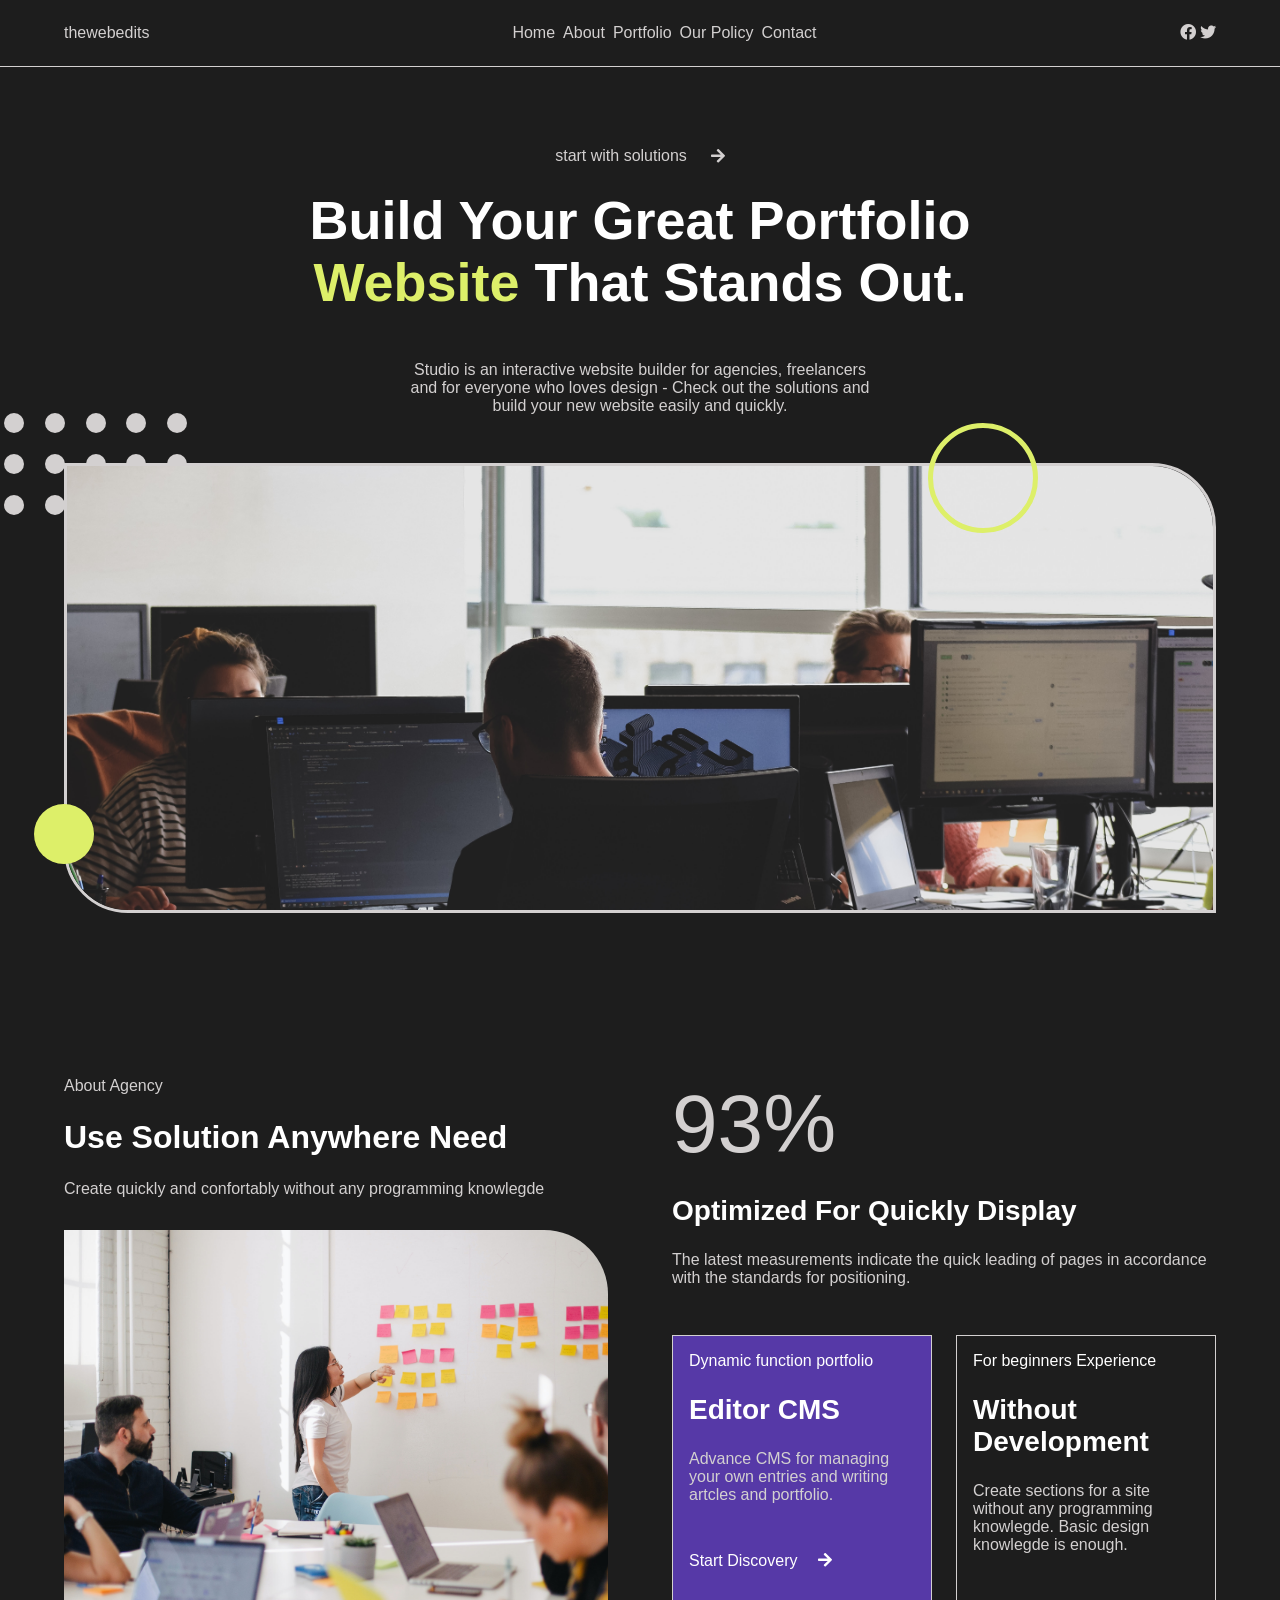
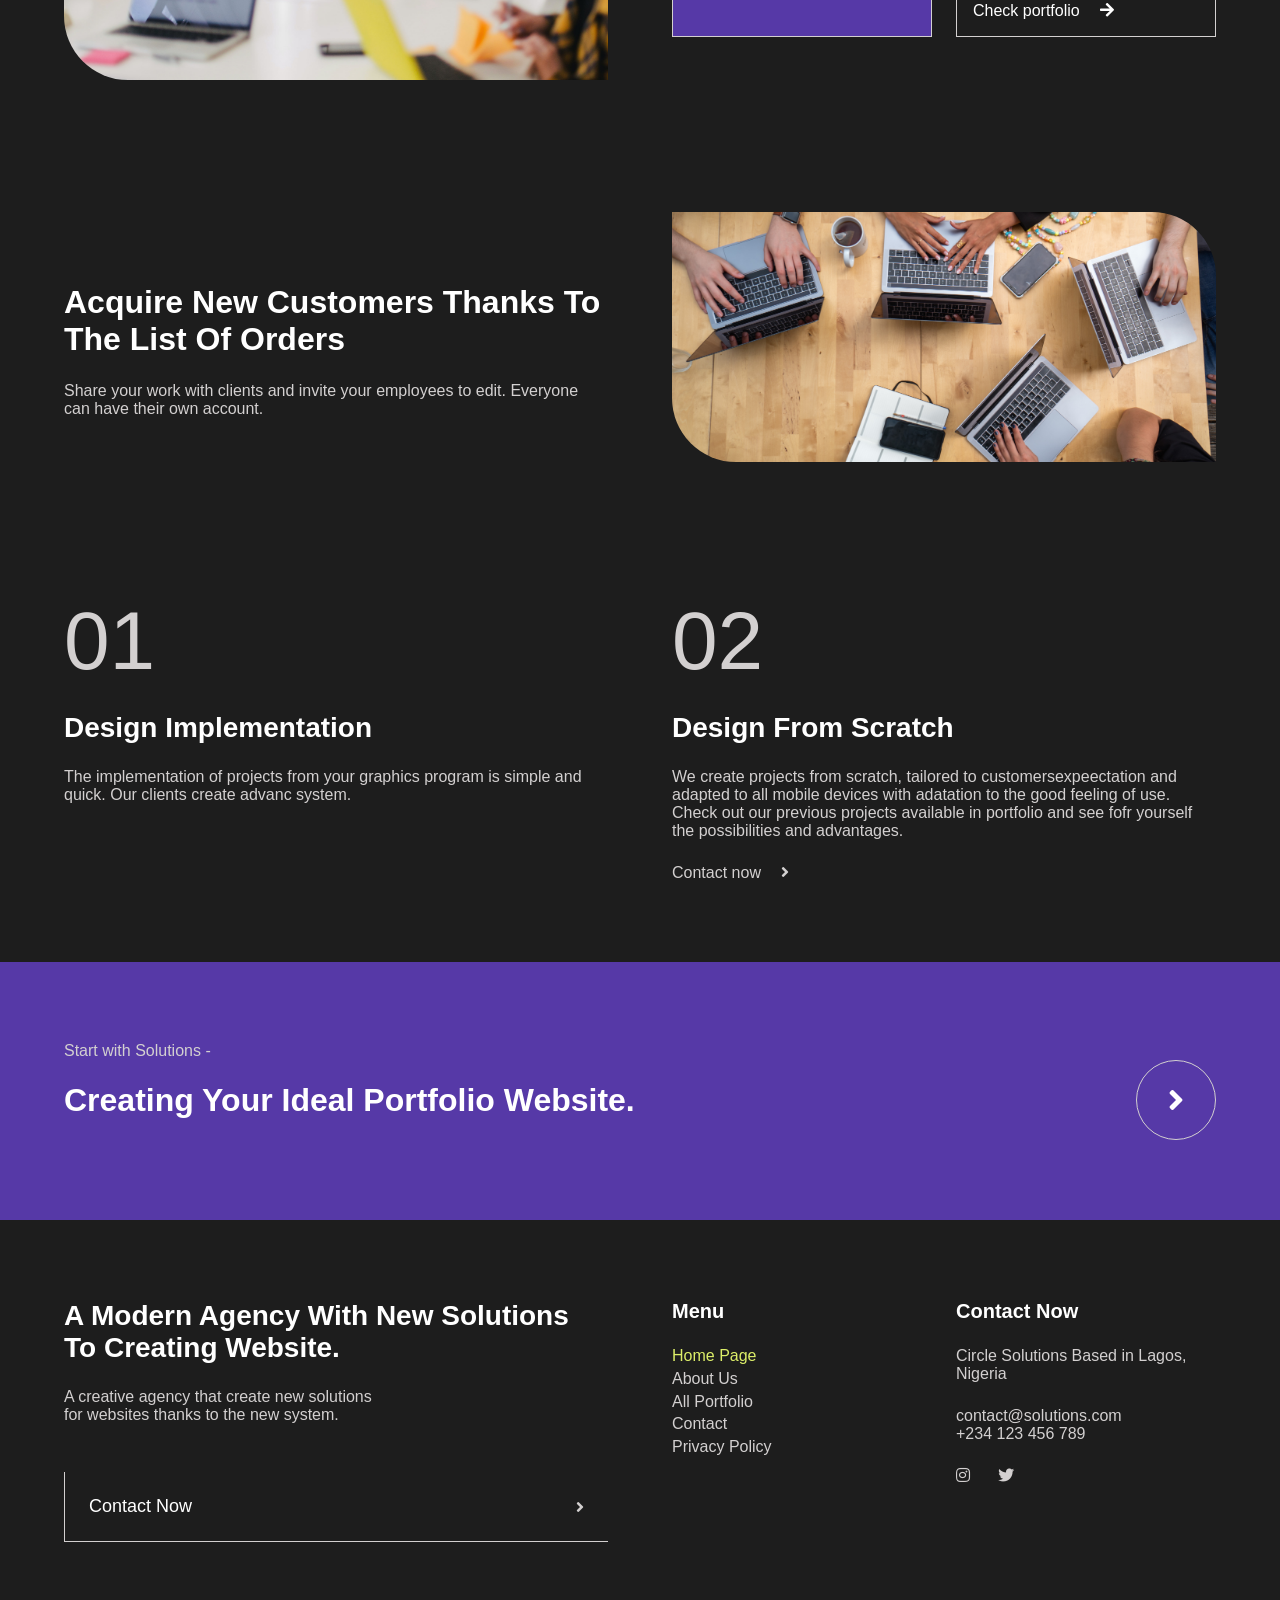
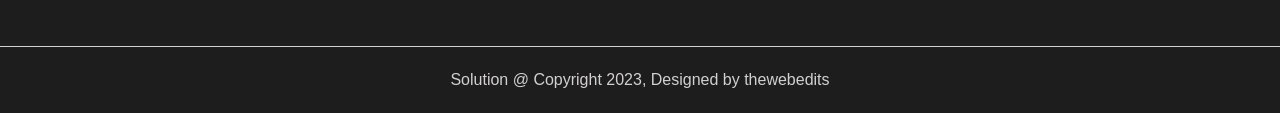
<file: index.html>
<!DOCTYPE html>
<html lang="en">
  <head>
    <meta charset="UTF-8" />
    <meta name="viewport" content="width=device-width, initial-scale=1.0" />
    <title>Web Design Agency</title>

    <link rel="stylesheet" href="css/styles.css" />
    <link rel="stylesheet" href="css/all.css" />
  </head>
  <body>
    <header>
      <div class="container">
        <div class="logo">thewebedits</div>

        <nav>
          <ul>
            <li class="nav-link">Home</li>
            <li class="nav-link">about</li>
            <li class="nav-link">portfolio</li>
            <li class="nav-link">our policy</li>
            <li class="nav-link">contact</li>
          </ul>
        </nav>

        <div class="socials">
          <i class="fab fa-facebook"></i>
          <i class="fab fa-twitter"></i>
        </div>
      </div>
    </header>

    <main>
      <section class="hero">
        <div class="container">
          <span>start with solutions <i class="fas fa-arrow-right"></i></span>
          <h1>
            build your great portfolio <br /><span>website</span> that stands
            out.
          </h1>
          <p>
            Studio is an interactive website builder for agencies, freelancers
            and for everyone who loves design - Check out the solutions and
            build your new website easily and quickly.
          </p>
          <div class="hero-img">
            <img src="./assets/sigmund-Fa9b57hffnM-unsplash.jpg" alt="" />

            <div class="dots">
              <div></div>
              <div></div>
              <div></div>
              <div></div>
              <div></div>
              <div></div>
              <div></div>
              <div></div>
              <div></div>
              <div></div>
              <div></div>
              <div></div>
              <div></div>
              <div></div>
              <div></div>
            </div>
          </div>
        </div>
      </section>

      <section class="about">
        <div class="container">
          <div class="left">
            <span>About Agency</span>
            <h2>use solution anywhere need</h2>
            <p>
              Create quickly and confortably without any programming knowlegde
            </p>
            <div class="about-img">
              <img
                src="./assets/jason-goodman-Oalh2MojUuk-unsplash.jpg"
                alt=""
              />
            </div>
          </div>
          <div class="right">
            <span class="number">93%</span>
            <h3>optimized for quickly display</h3>
            <p>
              The latest measurements indicate the quick leading of pages in
              accordance with the standards for positioning.
            </p>
            <div class="box">
              <div class="box-p">
                <div class="fl">
                  <span>Dynamic function</span>
                  <span>portfolio</span>
                </div>
                <h3>editor CMS</h3>
                <p>
                  Advance CMS for managing your own entries and writing artcles
                  and portfolio.
                </p>
                <a href="#"
                  >Start Discovery <i class="fas fa-arrow-right"></i
                ></a>
              </div>

              <div class="box-s">
                <div class="fl">
                  <span>For beginners</span>
                  <span>Experience</span>
                </div>
                <h3>without development</h3>
                <p>
                  Create sections for a site without any programming knowlegde.
                  Basic design knowlegde is enough.
                </p>
                <a href="#"
                  >Check portfolio <i class="fas fa-arrow-right"></i
                ></a>
              </div>
            </div>
          </div>
        </div>
        <div class="container second">
          <div class="left">
            <h2>acquire new customers thanks to the list of orders</h2>
            <p>
              Share your work with clients and invite your employees to edit.
              Everyone can have their own account.
            </p>
          </div>
          <div class="right">
            <img
              src="./assets/louise-viallesoubranne-5EhN4wbfvBc-unsplash.jpg"
              alt=""
            />
          </div>
        </div>

        <div class="container third">
          <div class="left">
            <span class="number">01</span>
            <h3>design implementation</h3>
            <p>
              The implementation of projects from your graphics program is
              simple and quick. Our clients create advanc system.
            </p>
          </div>
          <div class="right">
            <span class="number">02</span>
            <h3>design from scratch</h3>
            <p>
              We create projects from scratch, tailored to customersexpeectation
              and adapted to all mobile devices with adatation to the good
              feeling of use.
            </p>
            <div class="contact">
              <span
                >Check out our previous projects available in portfolio and see
                fofr yourself the possibilities and advantages.</span
              >

              <div class="cta">
                <a href="#">Contact now <i class="fas fa-angle-right"></i></a>
              </div>
            </div>
          </div>
        </div>
      </section>

      <section class="cta">
        <div class="container">
          <span>Start with Solutions -</span>
          <h2>
            creating your ideal portfolio website.
            <div class="cb"><i class="fas fa-angle-right"></i></div>
          </h2>
        </div>
      </section>
    </main>

    <footer>
      <div class="container">
        <section class="contact">
          <h3>a modern agency with new solutions to creating website.</h3>
          <p>
            A creative agency that create new solutions <br />
            for websites thanks to the new system.
          </p>
          <div class="contact-cta">
            <span>contact now</span>
            <i class="fas fa-angle-right"></i>
          </div>
        </section>
        <section class="mc">
          <div class="menu">
            <h4>menu</h4>
            <ul>
              <li>home page</li>
              <li>about us</li>
              <li>all portfolio</li>
              <li>contact</li>
              <li>privacy policy</li>
            </ul>
          </div>

          <div class="address">
            <h4>contact now</h4>
            <p>Circle Solutions Based in Lagos, Nigeria</p>
            <p>
              contact@solutions.com <br />
              +234 123 456 789
            </p>
            <div class="socials">
              <i class="fab fa-instagram"></i>
              <i class="fab fa-twitter"></i>
            </div>
          </div>
        </section>
      </div>
      <div class="copyright">
        <p>Solution @ Copyright 2023, Designed by thewebedits</p>
      </div>
    </footer>
    <script src=""></script>
  </body>
</html>
</file>
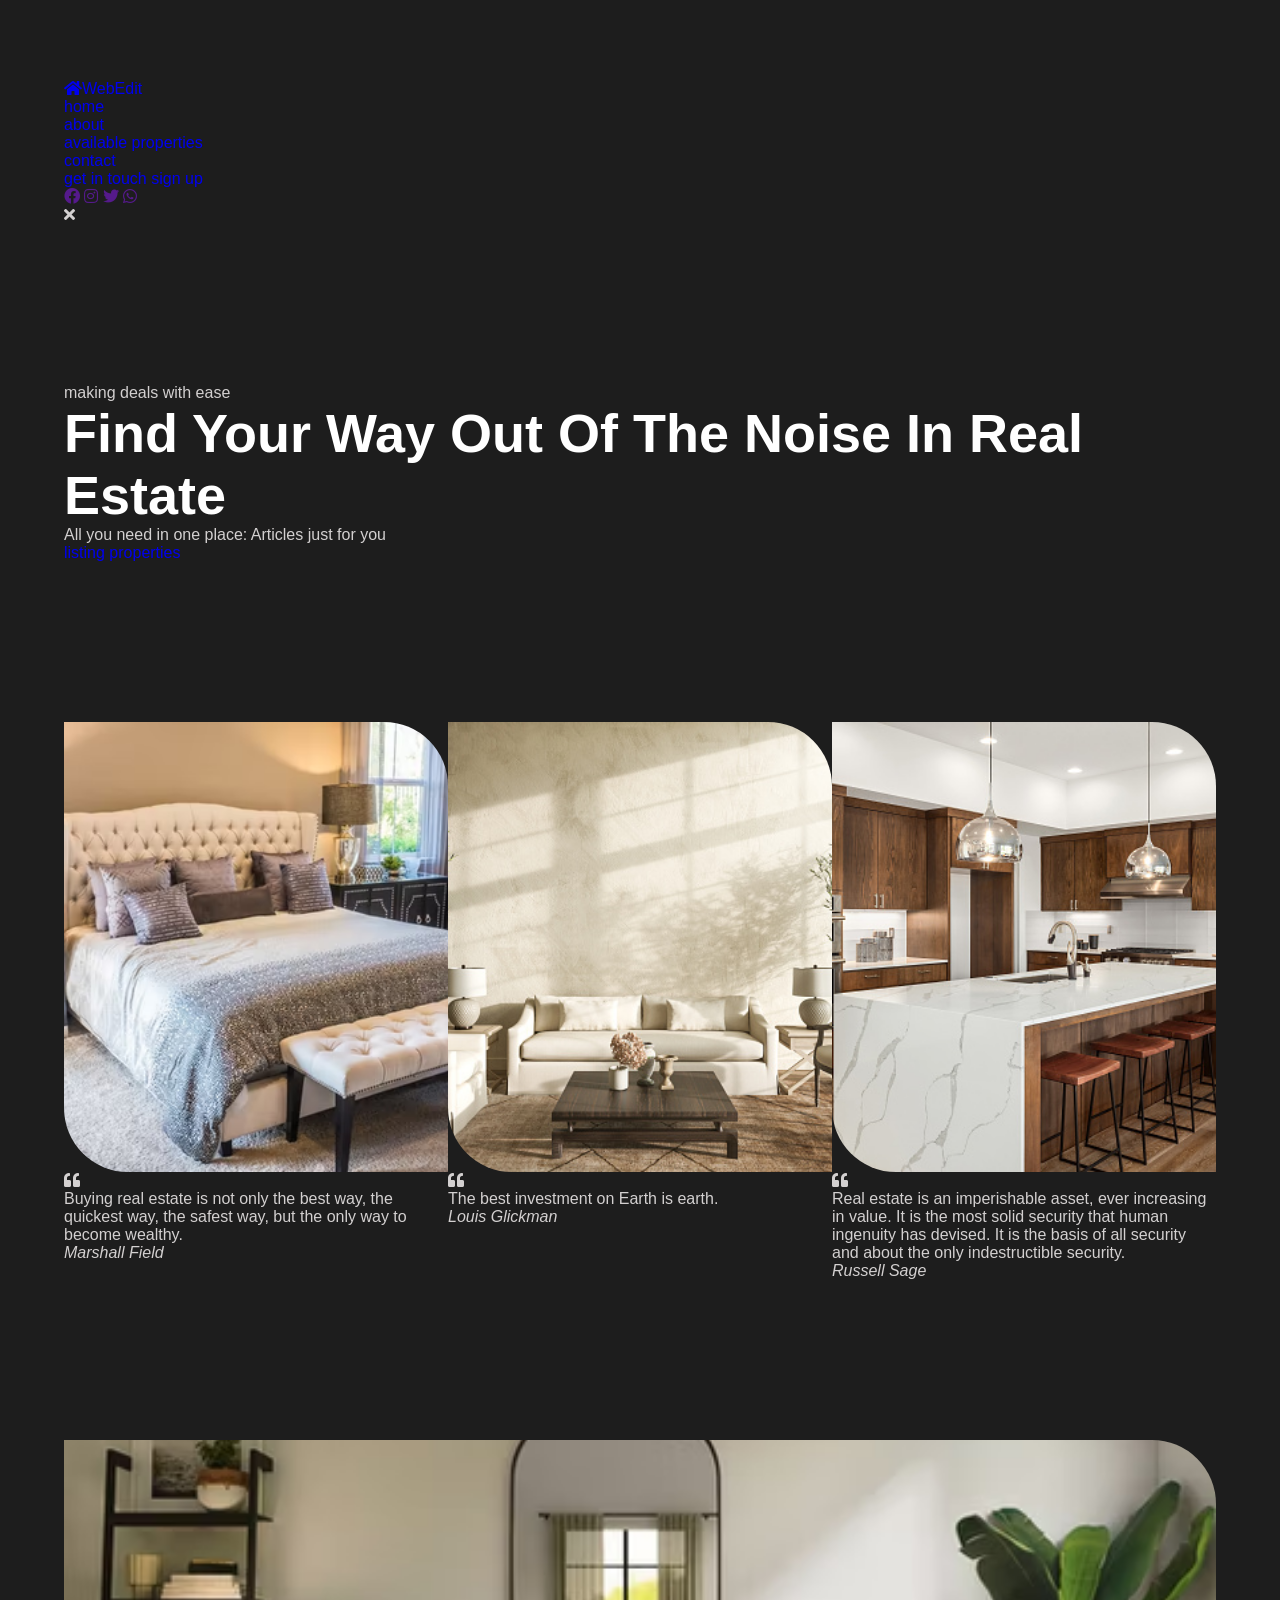
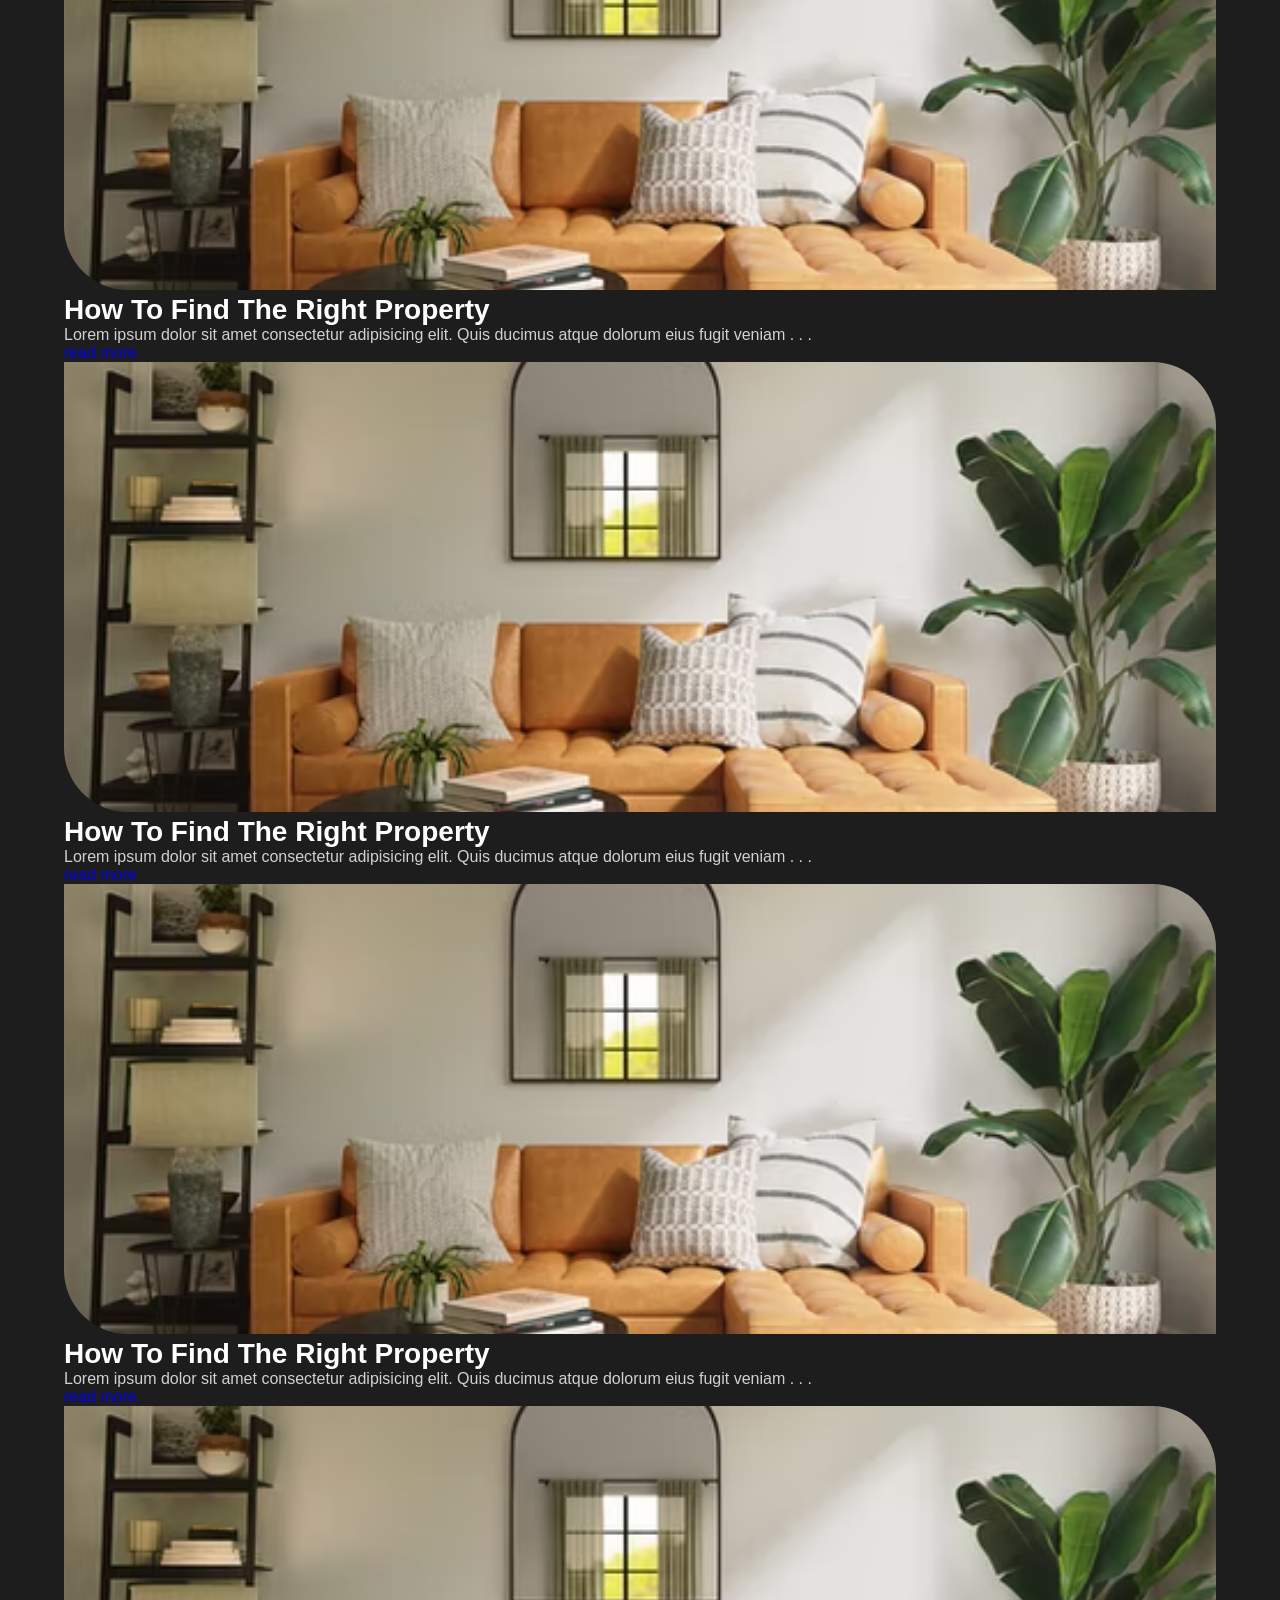
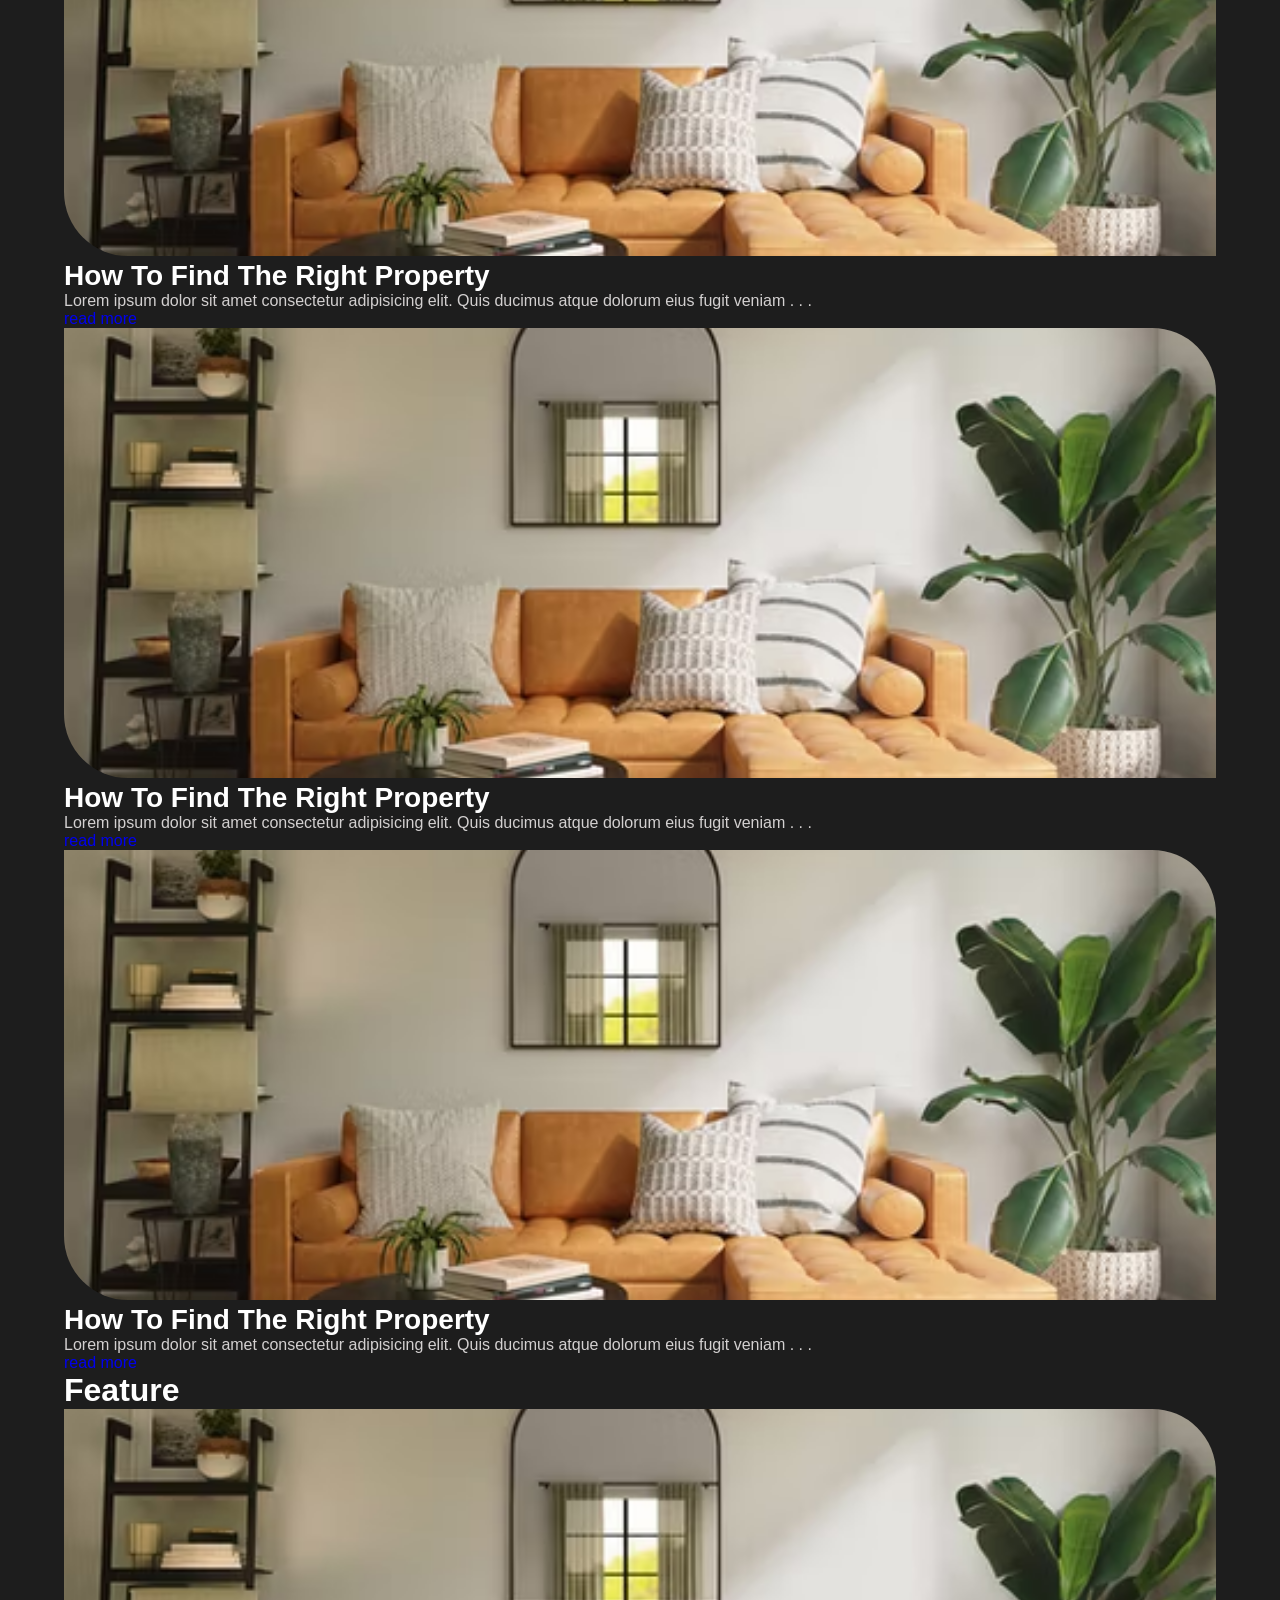
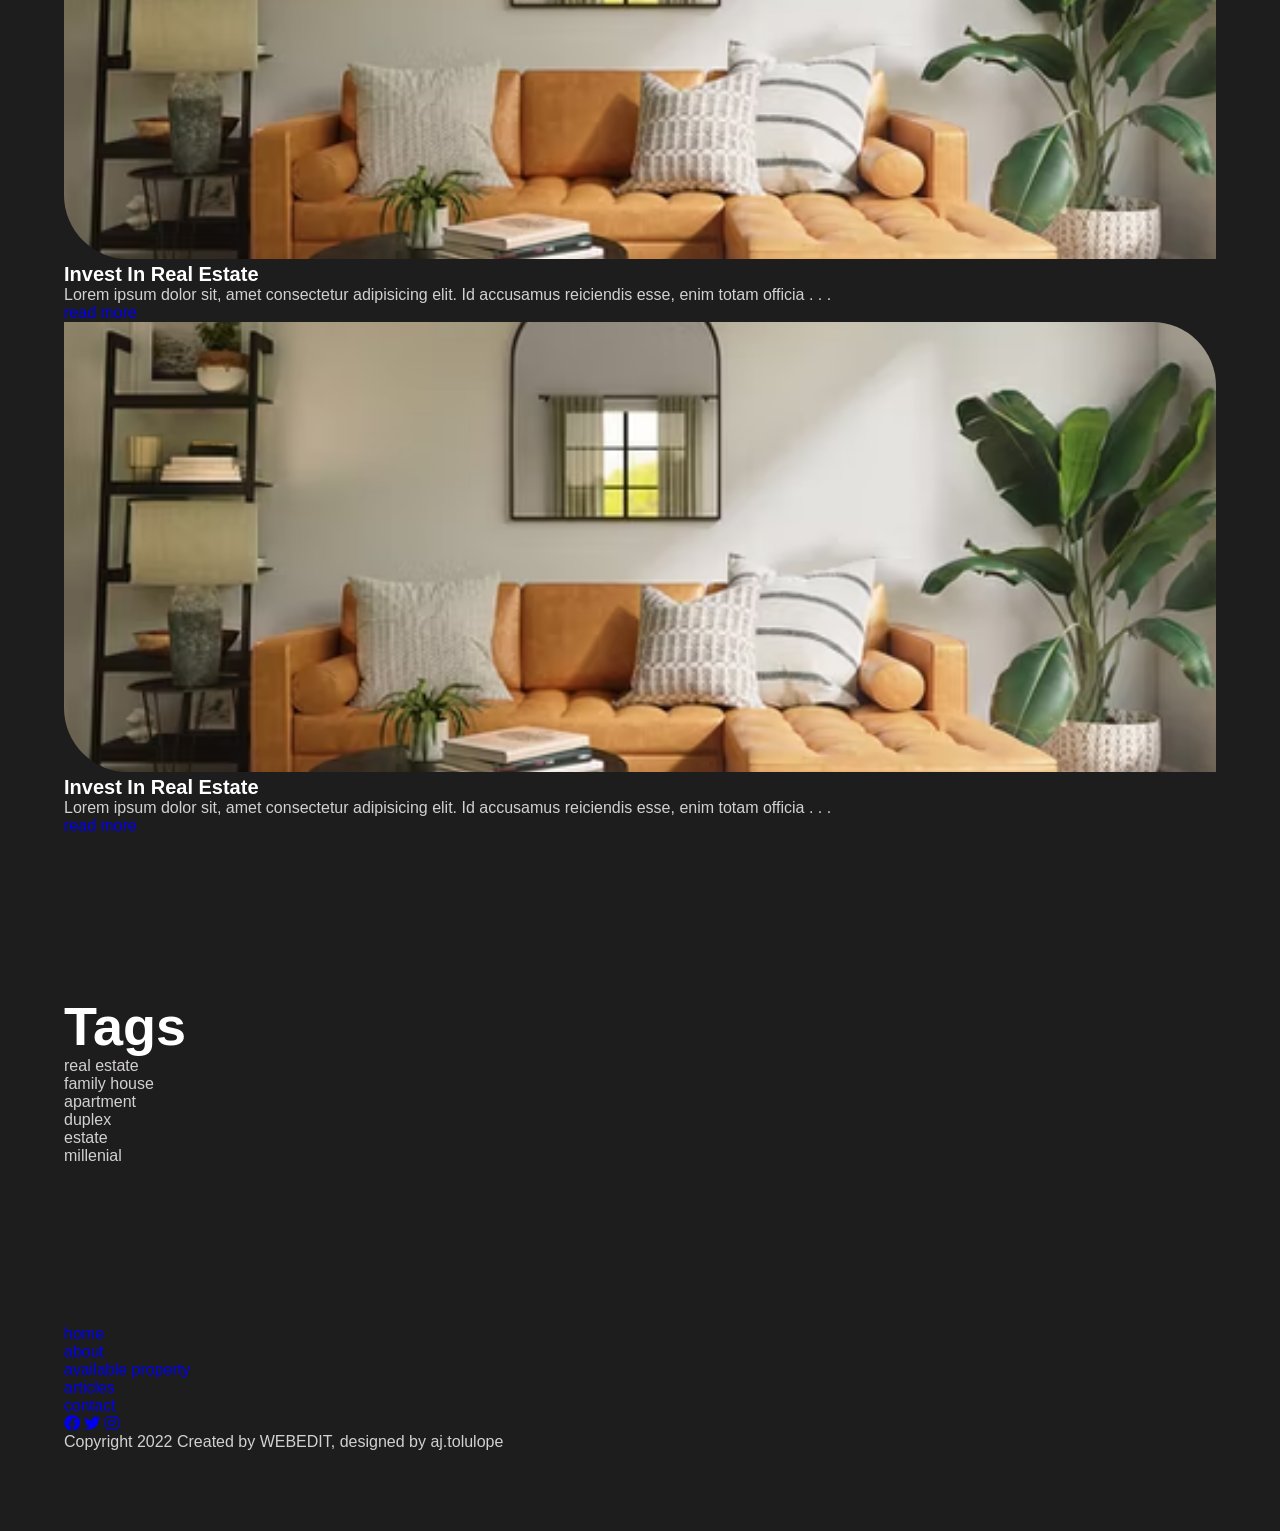
<file: articles.html>
<!DOCTYPE html>
<html lang="en">
<head>
    <meta charset="UTF-8">
    <meta http-equiv="X-UA-Compatible" content="IE=edge">
    <meta name="viewport" content="width=device-width, initial-scale=1.0">
    <meta name="description" content="All you need in one place: Articles just for you">
    <title>Articles | Real Estate</title>


    <link rel="stylesheet" href="./css/all.css">

    <!-- ========== Owl-Carousel ========== -->
    <link rel="stylesheet" href="./css/owl.carousel.min.css">
    <link rel="stylesheet" href="./css/owl.theme.default.min.css">
    <!-- ========================================= -->
    
    <link rel="stylesheet" href="./css/styles.css">
</head>
<body>

    <!-- ========================================= -->
    <!-- ========== header section open ========== -->
    <!-- ========================================= -->
    <section class="header">
        <div class="container">
            <div class="logo"><a href="./index.html"><i class="fas fa-home"></i>Web<span>Edit</span></a></div>

            <nav>
                <ul class="nav-links">
                    <li><a href="./index.html">home</a></li>
                    <li><a href="./service.html">about</a></li>
                    <li><a href="./property-listing.html">available properties</a></li>
                    <li><a href="./contact.html">contact</a></li>
                    <li class="cta">
                        <a href="#" class="btn">get in touch</a>
                        <a href="#" class="sign-up-btn btn-secondary">sign up</a>
                    </li>
                    <li class="socials">
                        <a href=""><i class="fab fa-facebook"></i></a>
                        <a href=""><i class="fab fa-instagram"></i></a>
                        <a href=""><i class="fab fa-twitter"></i></a>
                        <a href=""><i class="fab fa-whatsapp"></i></a>
                    </li>
                </ul>
            </nav>
    
            <div class="menu">
                <div class="bars">
                    <div></div>
                    <div></div>
                    <div></div>
                    <div></div>
                </div>

                <i class="fas fa-times"></i>
            </div>
        </div>
    </section>
    <!-- ========================================= -->
    <!-- ========== header section close ========= -->
    <!-- ========================================= -->






    <!-- ========================================= -->
    <!-- ========== hero section open ========== -->
    <!-- ========================================= -->
    <section class="hero-section">
        <div class="container">
            <div class="hero-content">
                <p class="sub-head">making deals with ease</p>
                <h1 class="headline">find your way out of the noise in real estate</h1>
                <p>All you need in one place: Articles just for you</p>
                <div class="cta">
                    <a href="./property-listing.html" class="btn">listing properties</a>
                </div>
            </div>
        </div>
    </section>
    <!-- ========================================= -->
    <!-- ========== hero section close ========= -->
    <!-- ========================================= -->



    <!-- ========================================= -->
    <!-- ========== feature section open ========= -->
    <!-- ========================================= -->
    <section class="feature-section">
        <div class="container">
            <div class="features owl-theme owl-carousel">
                <div class="feature">
                    <img src="./assets/bed-8.png" alt="REAL DEAL IMAGE">
                    <i class="fas fa-quote-left"></i>
                    <p>Buying real estate is not only the best way, the quickest way, the safest way, but the only way to become wealthy.</p>
                    <span><i>Marshall Field</i></span>
                </div>
                <div class="feature">
                    <img src="./assets/living-room-8.png" alt="REAL DEAL IMAGE">
                    <i class="fas fa-quote-left"></i>
                    <p>The best investment on Earth is earth.</p>
                    <span><i>Louis Glickman</i></span>
                </div>
                <div class="feature">
                    <img src="./assets/kitchen-8.png" alt="REAL DEAL IMAGE">
                    <i class="fas fa-quote-left"></i>
                    <p>Real estate is an imperishable asset, ever increasing in value. It is the most solid security that human ingenuity has devised. It is the basis of all security and about the only indestructible security.</p>
                    <span><i>Russell Sage</i></span>
                </div>
            </div>
        </div>
    </section>
    <!-- ========================================= -->
    <!-- ========== feature section close ========= -->
    <!-- ========================================= -->




    <!-- =============================================== -->
    <!-- ========== article section open ========= -->
    <!-- =============================================== -->
    <section class="article-section">
        <div class="container">
            <article>
                <div class="articles">
                    <div class="article">
                        <div class="image">
                            <a href="./articles/how-to-find-the-right-property.html"><img src="./assets/living-room-1.png" alt="REAL DEAL IMG"></a>
                        </div>
                        <div class="article-content">
                            <a href="./articles/how-to-find-the-right-property.html"><h3 class="heading">how to find the right property</h3></a>
                            <p>Lorem ipsum dolor sit amet consectetur adipisicing elit. Quis ducimus atque dolorum eius fugit veniam . . .</p>
                            <div class="btn"><a href="./articles/how-to-find-the-right-property.html">read more</a></div>
                        </div>
                    </div>
                    <div class="article">
                        <div class="image">
                            <a href="#"><img src="./assets/living-room-1.png" alt="REAL DEAL IMG"></a>
                        </div>
                        <div class="article-content">
                            <a href="#"><h3 class="heading">how to find the right property</h3></a>
                            <p>Lorem ipsum dolor sit amet consectetur adipisicing elit. Quis ducimus atque dolorum eius fugit veniam . . .</p>
                            <div class="btn"><a href="#">read more</a></div>
                        </div>
                    </div>
                    <div class="article">
                        <div class="image">
                            <a href="#"><img src="./assets/living-room-1.png" alt="REAL DEAL IMG"></a>
                        </div>
                        <div class="article-content">
                            <a href="#"><h3 class="heading">how to find the right property</h3></a>
                            <p>Lorem ipsum dolor sit amet consectetur adipisicing elit. Quis ducimus atque dolorum eius fugit veniam . . .</p>
                            <div class="btn"><a href="#">read more</a></div>
                        </div>
                    </div>
                    <div class="article">
                        <div class="image">
                            <a href="#"><img src="./assets/living-room-1.png" alt="REAL DEAL IMG"></a>
                        </div>
                        <div class="article-content">
                            <a href="#"><h3 class="heading">how to find the right property</h3></a>
                            <p>Lorem ipsum dolor sit amet consectetur adipisicing elit. Quis ducimus atque dolorum eius fugit veniam . . .</p>
                            <div class="btn"><a href="#">read more</a></div>
                        </div>
                    </div>
                    <div class="article">
                        <div class="image">
                            <a href="#"><img src="./assets/living-room-1.png" alt="REAL DEAL IMG"></a>
                        </div>
                        <div class="article-content">
                            <a href="#"><h3 class="heading">how to find the right property</h3></a>
                            <p>Lorem ipsum dolor sit amet consectetur adipisicing elit. Quis ducimus atque dolorum eius fugit veniam . . .</p>
                            <div class="btn"><a href="#">read more</a></div>
                        </div>
                    </div>
                    <div class="article">
                        <div class="image">
                            <a href="#"><img src="./assets/living-room-1.png" alt="REAL DEAL IMG"></a>
                        </div>
                        <div class="article-content">
                            <a href="#"><h3 class="heading">how to find the right property</h3></a>
                            <p>Lorem ipsum dolor sit amet consectetur adipisicing elit. Quis ducimus atque dolorum eius fugit veniam . . .</p>
                            <div class="btn"><a href="#">read more</a></div>
                        </div>
                    </div>
                </div>
            </article>
            <aside>
                <div class="features">
                    <h2 class="heading">feature</h2>
                    <div class="feature">
                        <div class="image">
                            <a href="#"><img src="./assets/living-room-1.png" alt="REAL DEAL IMG"></a>
                        </div>
                        <div class="feature-content">
                            <h4 class="heading">invest in real estate</h4>
                            <p>Lorem ipsum dolor sit, amet consectetur adipisicing elit. Id accusamus reiciendis esse, enim totam officia . . .</p>
                            <div class="btn"><a href="#">read more</a></div>
                        </div>
                    </div>
                    <div class="feature">
                        <div class="image">
                            <a href="#"><img src="./assets/living-room-1.png" alt="REAL DEAL IMG"></a>
                        </div>
                        <div class="feature-content">
                            <h4 class="heading">invest in real estate</h4>
                            <p>Lorem ipsum dolor sit, amet consectetur adipisicing elit. Id accusamus reiciendis esse, enim totam officia . . .</p>
                            <div class="btn"><a href="#">read more</a></div>
                        </div>
                    </div>
                </div>

            </aside>
        </div>
    </section>
    <!-- =============================================== -->
    <!-- ========== article section open ========= -->
    <!-- =============================================== -->




    <!-- =============================================== -->
    <!-- ========== tags section open ========= -->
    <!-- =============================================== -->
    <section class="tag-section">
        <div class="container">
            <h1 class="heading">tags</h1>
            <div class="tags">
                <div class="tag">real estate</div>
                <div class="tag">family house</div>
                <div class="tag">apartment</div>
                <div class="tag">duplex</div>
                <div class="tag">estate</div>
                <div class="tag">millenial</div>
            </div>
        </div>
    </section>
    <!-- =============================================== -->
    <!-- ========== tags section close ========= -->
    <!-- =============================================== -->
 
    



    <!-- =============================================== -->
    <!-- ============= footer section open ============ -->
    <!-- =============================================== -->
    <section class="footer-section">
        <div class="container">
            <div class="quick-links">
                <li><a href="./index.html">home</a></li>
                <li><a href="./service.html">about</a></li>
                <li><a href="./property-listing.html">available property</a></li>
                <li><a href="./articles.html">articles</a></li>
                <li><a href="./contact.html">contact</a></li>
                <li class="social-links">
                    <a href="#"><i class="fab fa-facebook"></i></a>
                    <a href="#"><i class="fab fa-twitter"></i></a>
                    <a href="#"><i class="fab fa-instagram"></i></a>
                </li>
            </div>
            <div class="copyright">
                <p>Copyright 2022 Created by WEBEDIT, designed by aj.tolulope</p>
            </div>
        </div>
    </section>
    <!-- =============================================== -->
    <!-- ============= footer section close ============ -->
    <!-- =============================================== -->





    <!-- Jquery Library file -->
    <script src="./js/Jquery3.4.1.min.js"></script>

    <!-- --------- Owl-Carousel js ----------------- -->
    <script src="./js/owl.carousel.min.js"></script>

    <script src="./js/main.js"></script>
</body>
</html>
</file>
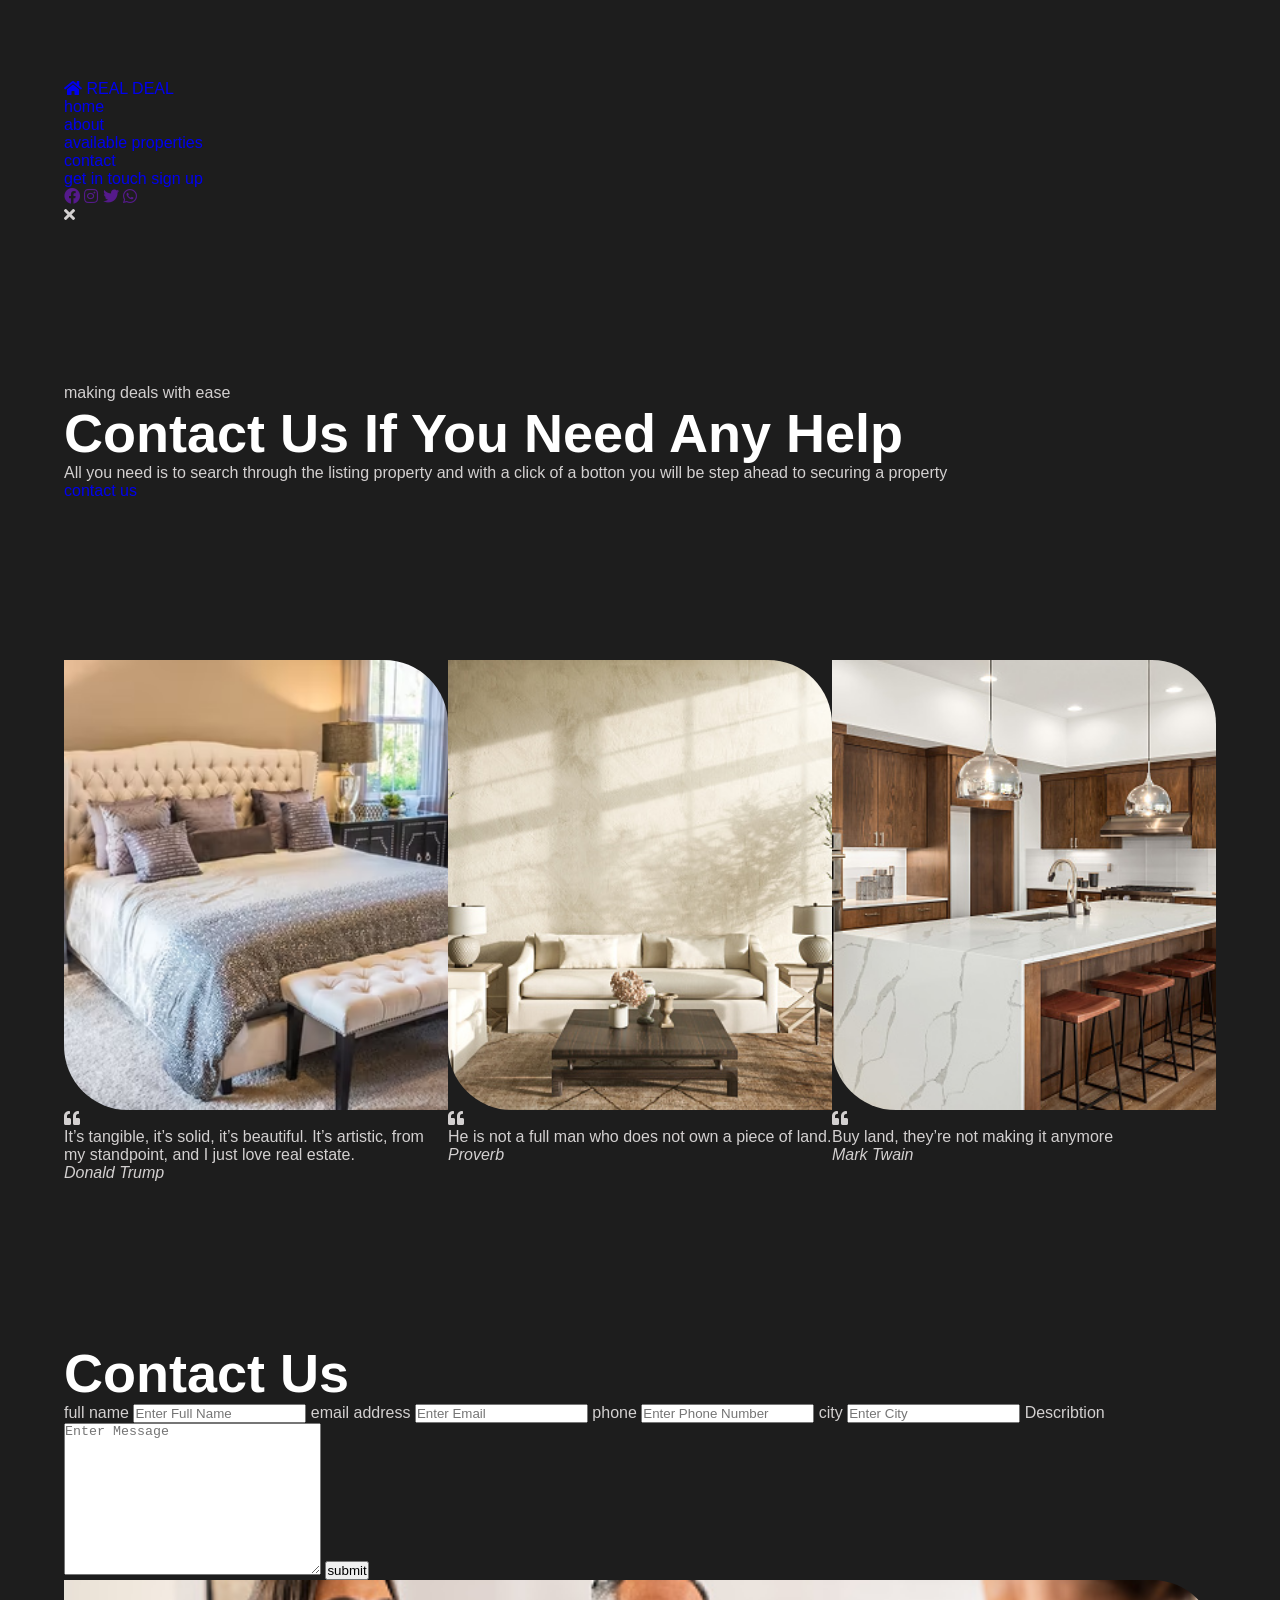
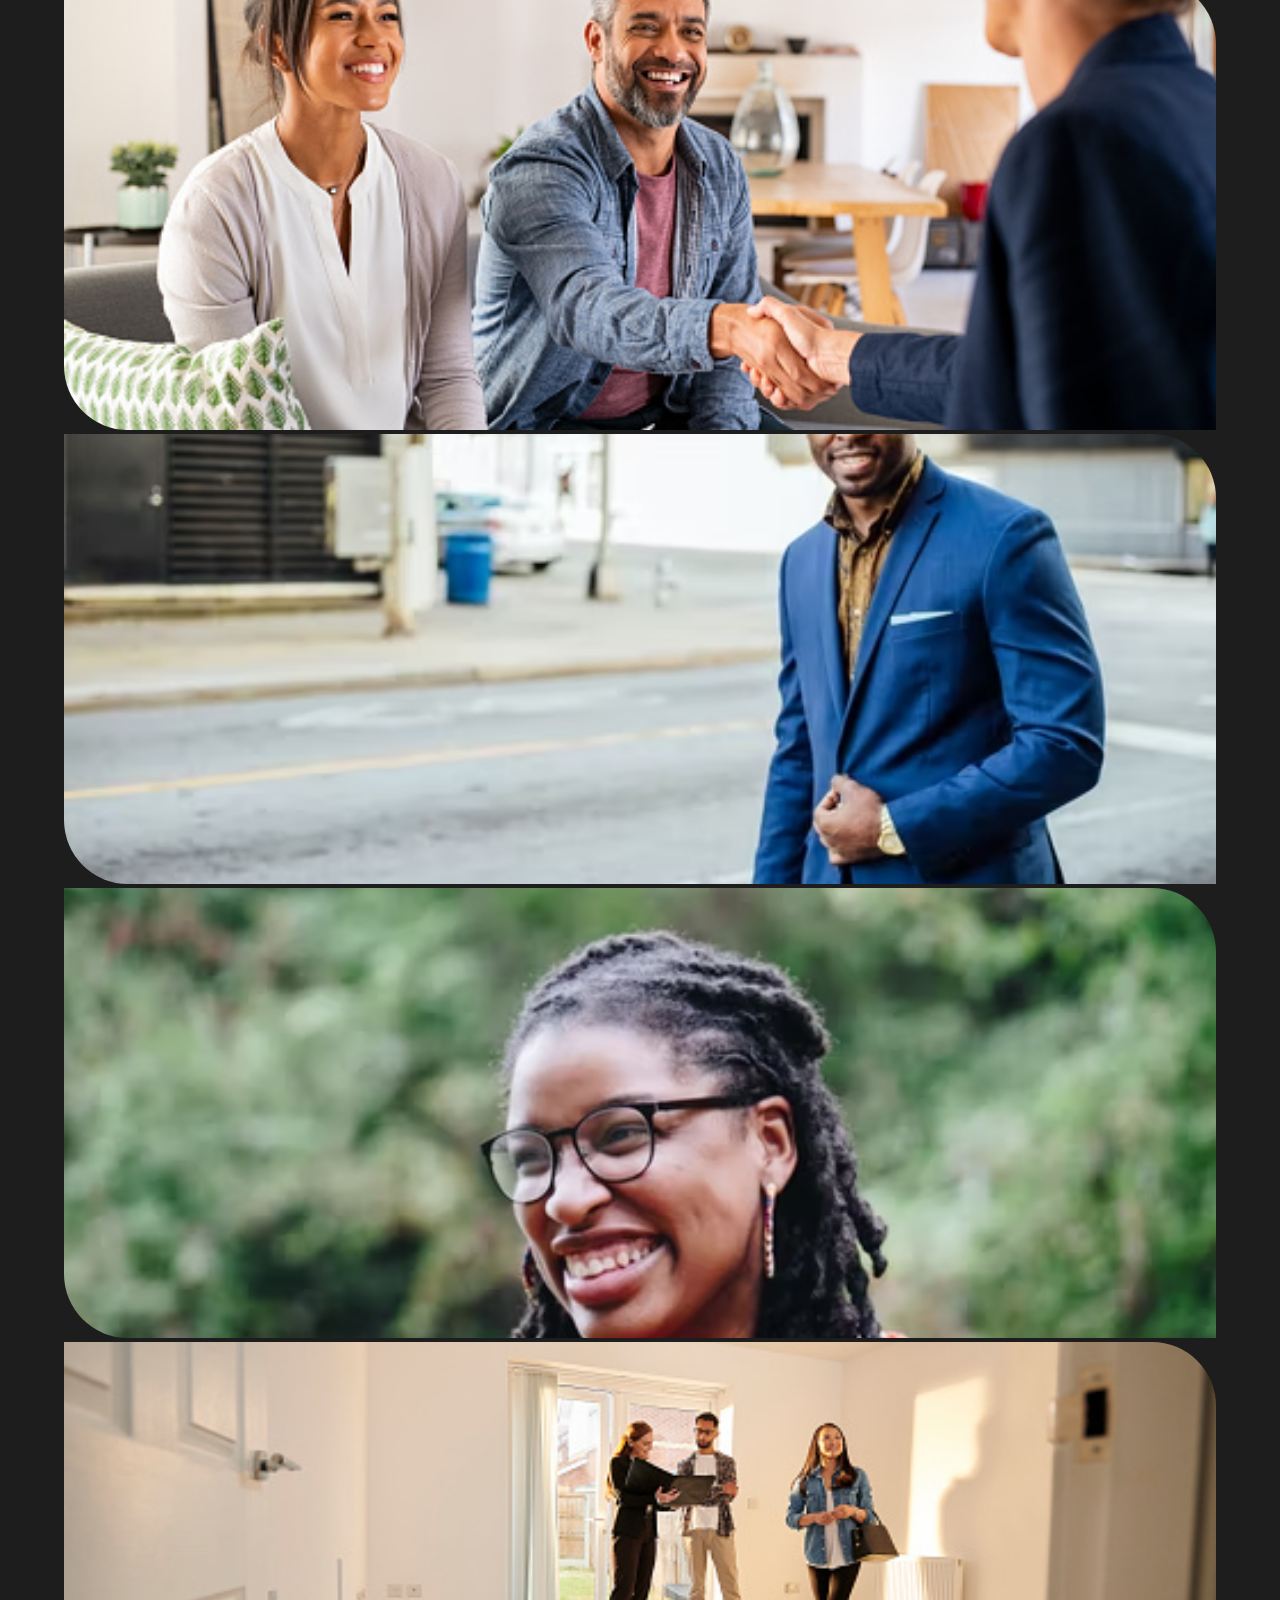
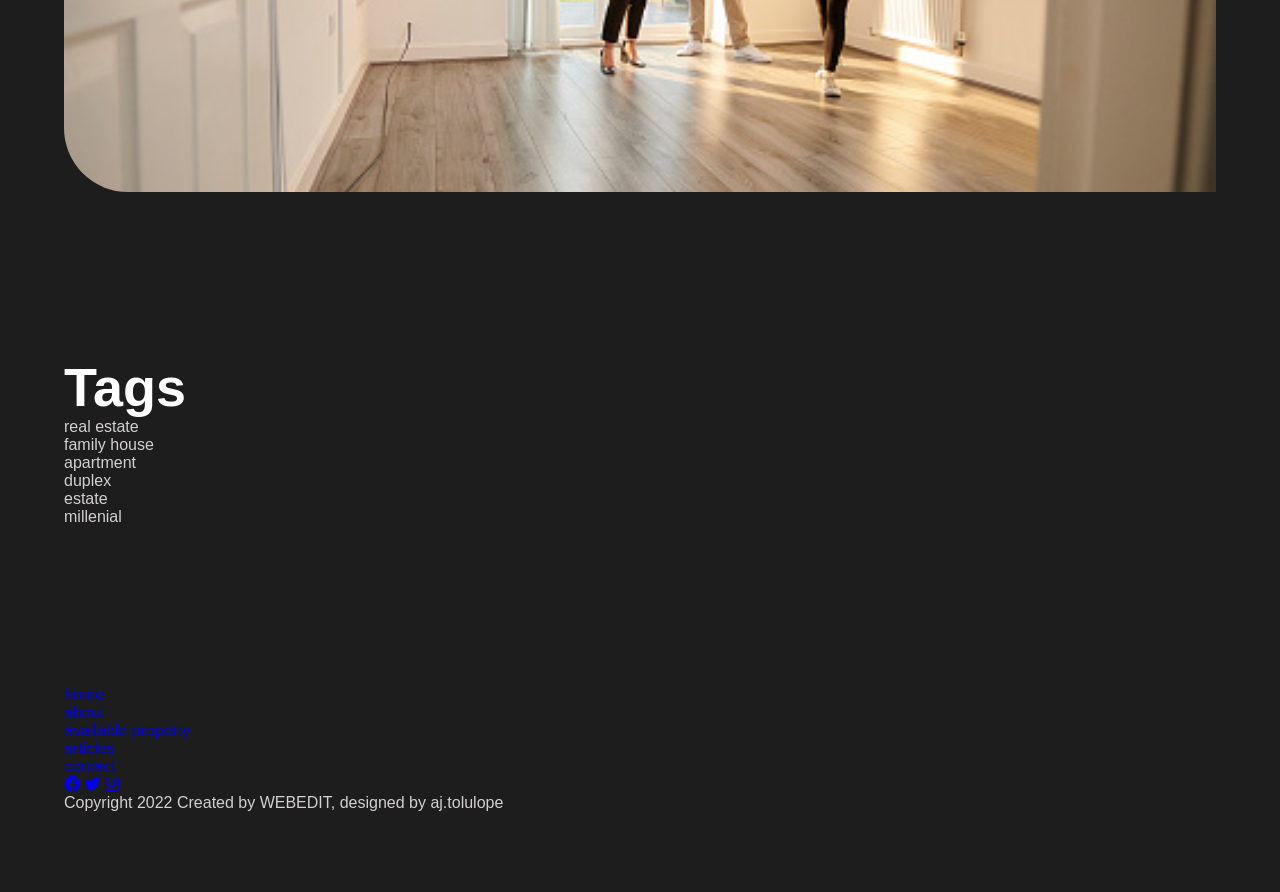
<file: contact.html>
<!DOCTYPE html>
<html lang="en">
<head>
    <meta charset="UTF-8">
    <meta http-equiv="X-UA-Compatible" content="IE=edge">
    <meta name="viewport" content="width=device-width, initial-scale=1.0">
    <meta name="description" content="Website that helps make like easy for buyers and sellers of real estate">
    <title>Real Estate</title>


    <link rel="stylesheet" href="./css/all.css">

    <!-- ========== Owl-Carousel ========== -->
    <link rel="stylesheet" href="./css/owl.carousel.min.css">
    <link rel="stylesheet" href="./css/owl.theme.default.min.css">
    <!-- ========================================= -->
    
    <link rel="stylesheet" href="./css/styles.css">
</head>
<body>
    
    <!-- ========================================= -->
    <!-- ========== header section open ========== -->
    <!-- ========================================= -->
    <section class="header">
        <div class="container">
            <div class="logo"><a href="./index.html"><i class="fas fa-home"></i> REAL <span>DEAL</span></a></div>

            <nav>
                <ul class="nav-links">
                    <li><a href="./index.html">home</a></li>
                    <li><a href="./service.html">about</a></li>
                    <li><a href="./property-listing.html">available properties</a></li>
                    <li><a href="./contact.html" class="active">contact</a></li>
                    <li class="cta">
                        <a href="#" class="btn">get in touch</a>
                        <a href="#" class="sign-up-btn btn-secondary">sign up</a>
                    </li>
                    <li class="socials">
                        <a href=""><i class="fab fa-facebook"></i></a>
                        <a href=""><i class="fab fa-instagram"></i></a>
                        <a href=""><i class="fab fa-twitter"></i></a>
                        <a href=""><i class="fab fa-whatsapp"></i></a>
                    </li>
                </ul>
            </nav>
    
            <div class="menu">
                <div class="bars">
                    <div></div>
                    <div></div>
                    <div></div>
                    <div></div>
                </div>

                <i class="fas fa-times"></i>
            </div>
        </div>
    </section>
    <!-- ========================================= -->
    <!-- ========== header section close ========= -->
    <!-- ========================================= -->



    <!-- ========================================= -->
    <!-- ========== hero section open ========== -->
    <!-- ========================================= -->
    <section class="hero-section">
        <div class="container">
            <div class="hero-content">
                <p class="sub-head">making deals with ease</p>
                <h1 class="headline">contact us if you need any help</h1>
                <p>All you need is to search through the listing property and with a click of a botton you will be step ahead to securing a property</p>
                <div class="cta">
                    <a href="#contact" class="btn">contact us</a>
                </div>
            </div>
        </div>
    </section>
    <!-- ========================================= -->
    <!-- ========== hero section close ========= -->
    <!-- ========================================= -->



    <!-- ========================================= -->
    <!-- ========== feature section open ========= -->
    <!-- ========================================= -->
    <section class="feature-section">
        <div class="container">
            <div class="features owl-theme owl-carousel">
                <div class="feature">
                    <img src="./assets/bed-8.png" alt="REAL DEAL IMAGE">
                    <i class="fas fa-quote-left"></i>
                    <p>It’s tangible, it’s solid, it’s beautiful. It’s artistic, from my standpoint, and I just love real estate.</p>
                    <span><i>Donald Trump</i></span>
                </div>
                <div class="feature">
                    <img src="./assets/living-room-8.png" alt="REAL DEAL IMAGE">
                    <i class="fas fa-quote-left"></i>
                    <p>He is not a full man who does not own a piece of land.</p>
                    <span><i>Proverb</i></span>
                </div>
                <div class="feature">
                    <img src="./assets/kitchen-8.png" alt="REAL DEAL IMAGE">
                    <i class="fas fa-quote-left"></i>
                    <p>Buy land, they’re not making it anymore</p>
                    <span><i>Mark Twain</i></span>
                </div>
            </div>
        </div>
    </section>
    <!-- ========================================= -->
    <!-- ========== feature section close ========= -->
    <!-- ========================================= -->



    <!-- ========================================= -->
    <!-- ========== contact section open ========== -->
    <!-- ========================================= -->
    <section class="contact-section" id="contact">
        <div class="container">
            <h1 class="heading">contact us</h1>

            <div class="form-contain">
                <!-- onsubmit="sendEmail(); reset(); return false;" -->
                <form action="./contactprocessor/contactform.php" method="POST">
                    <label for="name">full name</label>
                    <input type="text" name="name" id="name" placeholder="Enter Full Name">
    
                    <label for="email">email address</label>
                    <input type="email" name="email" id="email" placeholder="Enter Email">
    
                    <label for="number">phone</label>
                    <input type="tel" name="number" id="number" placeholder="Enter Phone Number">
    
                    <label for="city">city</label>
                    <input type="text" name="city" id="city" placeholder="Enter City">
    
                    <label for="describtion">Describtion</label>
                    <textarea name="message" id="message" cols="30" rows="10" placeholder="Enter Message"></textarea>
    
                    <input class="btn" type="submit" value="submit">
                </form>

                <div class="form-images">
                    <img src="./assets/deal.jpg" alt="REAL DEAL IMG">
                    <img src="./assets/person-1.png" alt="REAL DEAL IMG">
                    <img src="./assets/person-2.png" alt="REAL DEAL IMG">
                    <img src="./assets/inpection.jpg" alt="REAL DEAL IMG">
                </div>
            </div>
            
        </div>

        <div class="water-mark">
            <div></div> <div></div> <div></div><div></div>
            <div></div> <div></div> <div></div><div></div>
            <div></div> <div></div> <div></div><div></div>
            <div></div> <div></div> <div></div><div></div> 
            <div></div> <div></div> <div></div><div></div>
            <div></div> <div></div> <div></div><div></div>
        </div>
    </section>
    <!-- ========================================= -->
    <!-- ========== contact section close ========= -->
    <!-- ========================================= -->




    <!-- =============================================== -->
    <!-- ========== tags section open ========= -->
    <!-- =============================================== -->
    <section class="tag-section">
        <div class="container">
            <h1 class="heading">tags</h1>
            <div class="tags">
                <div class="tag">real estate</div>
                <div class="tag">family house</div>
                <div class="tag">apartment</div>
                <div class="tag">duplex</div>
                <div class="tag">estate</div>
                <div class="tag">millenial</div>
            </div>
        </div>
    </section>
    <!-- =============================================== -->
    <!-- ========== tags section close ========= -->
    <!-- =============================================== -->





    <!-- =============================================== -->
    <!-- ============= footer section open ============ -->
    <!-- =============================================== -->
    <section class="footer-section">
        <div class="container">
            <div class="quick-links">
                <li><a href="./index.html">home</a></li>
                <li><a href="./service.html">about</a></li>
                <li><a href="./property-listing.html">available property</a></li>
                <li><a href="./articles.html">articles</a></li>
                <li><a href="./contact.html">contact</a></li>
                <li class="social-links">
                    <a href="#"><i class="fab fa-facebook"></i></a>
                    <a href="#"><i class="fab fa-twitter"></i></a>
                    <a href="#"><i class="fab fa-instagram"></i></a>
                </li>
            </div>
            <div class="copyright">
                <p>Copyright 2022 Created by WEBEDIT, designed by aj.tolulope</p>
            </div>
        </div>
    </section>
    <!-- =============================================== -->
    <!-- ============= footer section close ============ -->
    <!-- =============================================== -->





    
    <!-- Jquery Library file -->
    <script src="./js/Jquery3.4.1.min.js"></script>

    <!-- --------- Owl-Carousel js ----------------- -->
    <script src="./js/owl.carousel.min.js"></script>

    <script src="https://smtpjs.com/v3/smtp.js"></script>

    <script src="./js/main.js"></script>
</body>
</html>
</file>
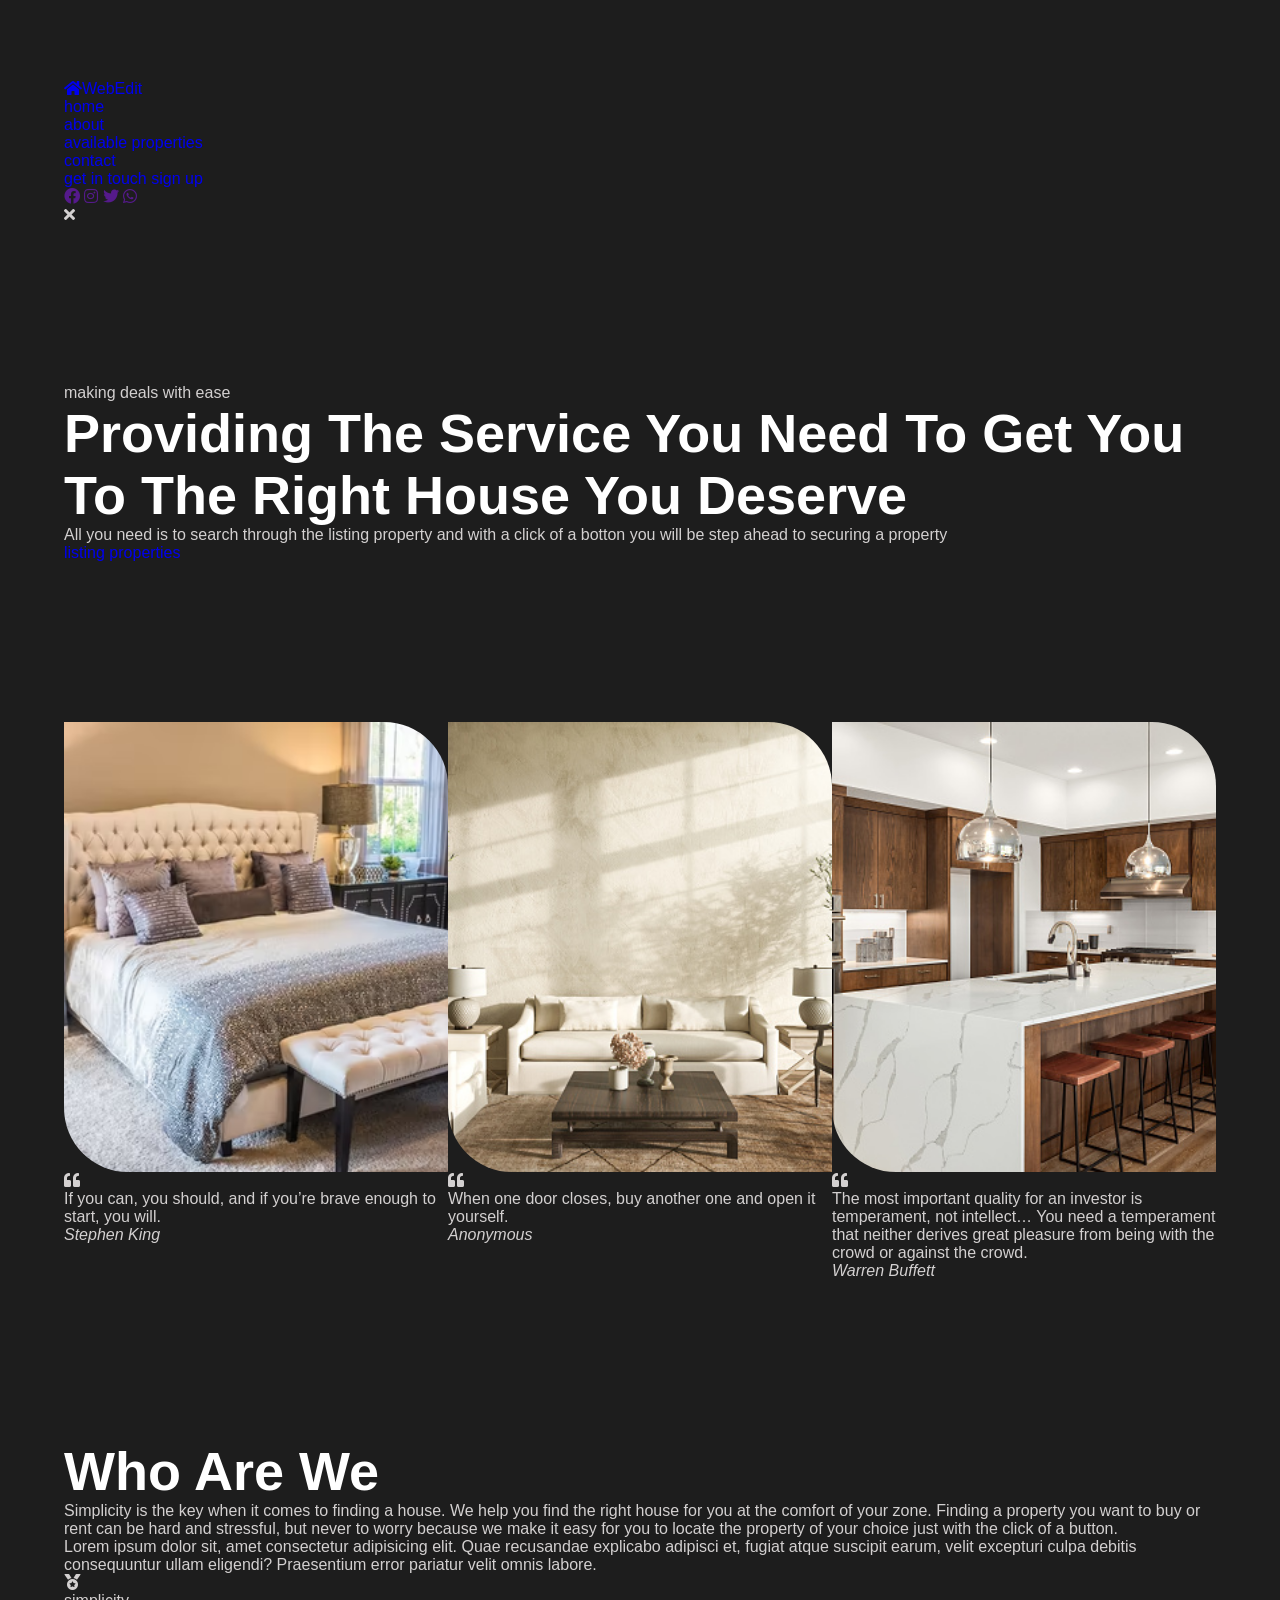
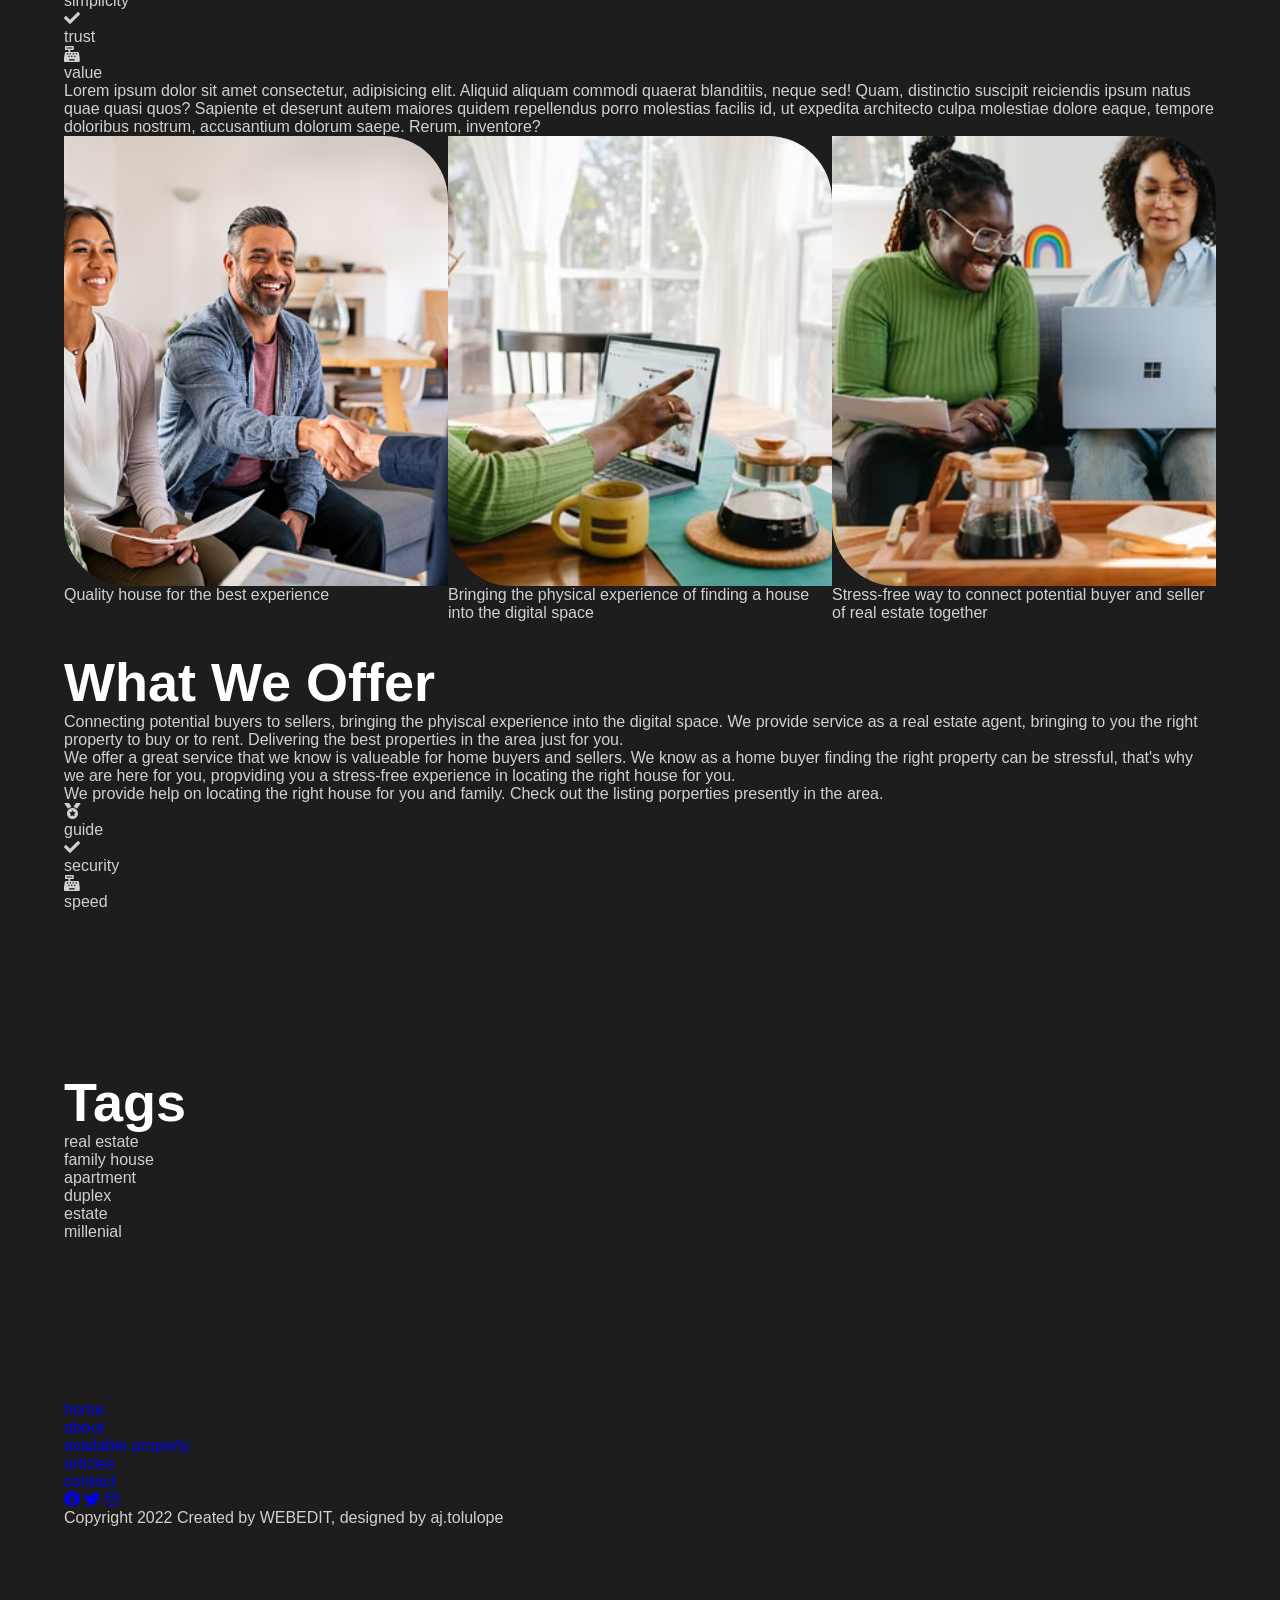
<file: service.html>
<!DOCTYPE html>
<html lang="en">
<head>
    <meta charset="UTF-8">
    <meta http-equiv="X-UA-Compatible" content="IE=edge">
    <meta name="viewport" content="width=device-width, initial-scale=1.0">
    <meta name="description" content="Providing the service you need to get you to the right house you deserve">
    <title>Our Service | Real Estate</title>


    <link rel="stylesheet" href="./css/all.css">

    <!-- ========== Owl-Carousel ========== -->
    <link rel="stylesheet" href="./css/owl.carousel.min.css">
    <link rel="stylesheet" href="./css/owl.theme.default.min.css">
    <!-- ========================================= -->
    
    <link rel="stylesheet" href="./css/styles.css">
</head>
<body>
    
    <!-- ========================================= -->
    <!-- ========== header section open ========== -->
    <!-- ========================================= -->
    <section class="header">
        <div class="container">
            <div class="logo"><a href="./index.html"><i class="fas fa-home"></i>Web<span>Edit</span></a></div>

            <nav>
                <ul class="nav-links">
                    <li><a href="./index.html">home</a></li>
                    <li><a href="./service.html" class="active">about</a></li>
                    <li><a href="./property-listing.html">available properties</a></li>
                    <li><a href="./contact.html">contact</a></li>
                    <li class="cta">
                        <a href="#" class="btn">get in touch</a>
                        <a href="#" class="sign-up-btn btn-secondary">sign up</a>
                    </li>
                    <li class="socials">
                        <a href=""><i class="fab fa-facebook"></i></a>
                        <a href=""><i class="fab fa-instagram"></i></a>
                        <a href=""><i class="fab fa-twitter"></i></a>
                        <a href=""><i class="fab fa-whatsapp"></i></a>
                    </li>
                </ul>
            </nav>
    
            <div class="menu">
                <div class="bars">
                    <div></div>
                    <div></div>
                    <div></div>
                    <div></div>
                </div>

                <i class="fas fa-times"></i>
            </div>
        </div>
    </section>
    <!-- ========================================= -->
    <!-- ========== header section close ========= -->
    <!-- ========================================= -->



    <!-- ========================================= -->
    <!-- ========== hero section open ========== -->
    <!-- ========================================= -->
    <section class="hero-section">
        <div class="container">
            <div class="hero-content">
                <p class="sub-head">making deals with ease</p>
                <h1 class="headline">providing the service you need to get you to the right house you deserve</h1>
                <p>All you need is to search through the listing property and with a click of a botton you will be step ahead to securing a property</p>
                <div class="cta">
                    <a href="./property-listing.html" class="btn">listing properties</a>
                </div>
            </div>
        </div>
    </section>
    <!-- ========================================= -->
    <!-- ========== hero section close ========= -->
    <!-- ========================================= -->



    <!-- ========================================= -->
    <!-- ========== feature section open ========= -->
    <!-- ========================================= -->
    <section class="feature-section">
        <div class="container">
            <div class="features owl-theme owl-carousel">
                <div class="feature">
                    <img src="./assets/bed-8.png" alt="REAL DEAL IMAGE">
                    <i class="fas fa-quote-left"></i>
                    <p>If you can, you should, and if you’re brave enough to start, you will.</p>
                    <span><i>Stephen King</i></span>
                </div>
                <div class="feature">
                    <img src="./assets/living-room-8.png" alt="REAL DEAL IMAGE">
                    <i class="fas fa-quote-left"></i>
                    <p>When one door closes, buy another one and open it yourself.</p>
                    <span><i>Anonymous</i></span>
                </div>
                <div class="feature">
                    <img src="./assets/kitchen-8.png" alt="REAL DEAL IMAGE">
                    <i class="fas fa-quote-left"></i>
                    <p>The most important quality for an investor is temperament, not intellect… You need a temperament that neither derives great pleasure from being with the crowd or against the crowd.</p>
                    <span><i>Warren Buffett</i></span>
                </div>
            </div>
        </div>
    </section>
    <!-- ========================================= -->
    <!-- ========== feature section close ========= -->
    <!-- ========================================= -->



    <!-- ========================================= -->
    <!-- ========== service section open ========== -->
    <!-- ========================================= -->
    <section class="service-section">
        <div class="container">
            <h1 class="heading">who are we</h1>
            <div class="sec-1">
                <div class="service-content">
                    <p class="who-are-we">Simplicity is the key when it comes to finding a house. We help you find the right house for you at the comfort of your zone. 
                        Finding a property you want to buy or rent can be hard and stressful, but never to worry because we make it easy for you to locate 
                        the property of your choice just with the click of a button.</p>
                    <p>Lorem ipsum dolor sit, amet consectetur adipisicing elit. Quae recusandae explicabo adipisci et, fugiat atque suscipit earum, velit excepturi culpa debitis consequuntur ullam eligendi? Praesentium error pariatur velit omnis labore.</p>
                </div>
                <div class="delivering">
                    <div>
                        <i class="fas fa-medal"></i>
                        <p>simplicity</p>
                    </div>
                    <div>
                        <i class="fas fa-check"></i>
                        <p>trust</p>
                    </div>
                    <div>
                        <i class="fas fa-cash-register"></i>
                        <p>value</p>
                    </div>
                </div>
            </div>
            <div class="sec-2">
                <p>Lorem ipsum dolor sit amet consectetur, adipisicing elit. Aliquid aliquam commodi quaerat blanditiis, neque sed! Quam, distinctio suscipit reiciendis ipsum natus quae quasi quos? Sapiente et deserunt autem maiores quidem repellendus porro molestias facilis id, ut expedita architecto culpa molestiae dolore eaque, tempore doloribus nostrum, accusantium dolorum saepe. Rerum, inventore?</p>
                <div class="services owl-carousel owl-theme">
                    <div class="service">
                        <img src="./assets/deal.jpg" alt="REAL DEAL IMAGE">
                        <p>Quality house for the best experience</p>
                    </div>
                    <div class="service">
                        <img src="./assets/service-img-2.png" alt="REAL DEAL IMAGE">
                        <p>Bringing the physical experience of finding a house into the digital space</p>
                    </div>
                    <div class="service">
                        <img src="./assets/service-img-3.png" alt="REAL DEAL IMAGE">
                        <p>Stress-free way to connect potential buyer and seller of real estate together</p>
                    </div>
                    <div class="service">
                        <img src="./assets/service-img-4.png" alt="REAL DEAL IMAGE">
                        <p>Providing our client with the best option posible</p>
                    </div>
                </div>
            </div>
            
            <h1 class="heading">what we offer</h1>
            <div class="sec-1">
                <div class="service-content">
                    <p>Connecting potential buyers to sellers, bringing the phyiscal experience into the digital space. We provide service as a real estate agent, bringing to you the right property to buy or to rent. Delivering the best properties in the area just for you.</p>
                    <p>We offer a great service that we know is valueable for home buyers and sellers. We know as a home buyer finding the right property can be stressful, that's why we are here for you, propviding you a stress-free experience in locating the right house for you.</p>
                    <p>We provide help on locating the right house for you and family. Check out the listing porperties presently in the area.</p>
                    </div>
                <div class="delivering">
                    <div>
                        <i class="fas fa-medal"></i>
                        <p>guide</p>
                    </div>
                    <div>
                        <i class="fas fa-check"></i>
                        <p>security</p>
                    </div>
                    <div>
                        <i class="fas fa-cash-register"></i>
                        <p>speed</p>
                    </div>
                </div>
            </div>
        </div>

        <div class="water-mark">
            <div></div> <div></div> <div></div><div></div>
            <div></div> <div></div> <div></div><div></div>
            <div></div> <div></div> <div></div><div></div>
            <div></div> <div></div> <div></div><div></div> 
            <div></div> <div></div> <div></div><div></div>
            <div></div> <div></div> <div></div><div></div>
        </div>
    </section>
    <!-- ========================================= -->
    <!-- ========== service section close ========= -->
    <!-- ========================================= -->



    <!-- =============================================== -->
    <!-- ========== tags section open ========= -->
    <!-- =============================================== -->
    <section class="tag-section">
        <div class="container">
            <h1 class="heading">tags</h1>
            <div class="tags">
                <div class="tag">real estate</div>
                <div class="tag">family house</div>
                <div class="tag">apartment</div>
                <div class="tag">duplex</div>
                <div class="tag">estate</div>
                <div class="tag">millenial</div>
            </div>
        </div>
    </section>
    <!-- =============================================== -->
    <!-- ========== tags section close ========= -->
    <!-- =============================================== -->





    <!-- =============================================== -->
    <!-- ============= footer section open ============ -->
    <!-- =============================================== -->
    <section class="footer-section">
        <div class="container">
            <div class="quick-links">
                <li><a href="./index.html">home</a></li>
                <li><a href="./service.html">about</a></li>
                <li><a href="./property-listing.html">available property</a></li>
                <li><a href="./articles.html">articles</a></li>
                <li><a href="./contact.html">contact</a></li>
                <li class="social-links">
                    <a href="#"><i class="fab fa-facebook"></i></a>
                    <a href="#"><i class="fab fa-twitter"></i></a>
                    <a href="#"><i class="fab fa-instagram"></i></a>
                </li>
            </div>
            <div class="copyright">
                <p>Copyright 2022 Created by WEBEDIT, designed by aj.tolulope</p>
            </div>
        </div>
    </section>
    <!-- =============================================== -->
    <!-- ============= footer section close ============ -->
    <!-- =============================================== -->





    
    <!-- Jquery Library file -->
    <script src="./js/Jquery3.4.1.min.js"></script>

    <!-- --------- Owl-Carousel js ----------------- -->
    <script src="./js/owl.carousel.min.js"></script>

    <script src="./js/main.js"></script>
</body>
</html>
</file>
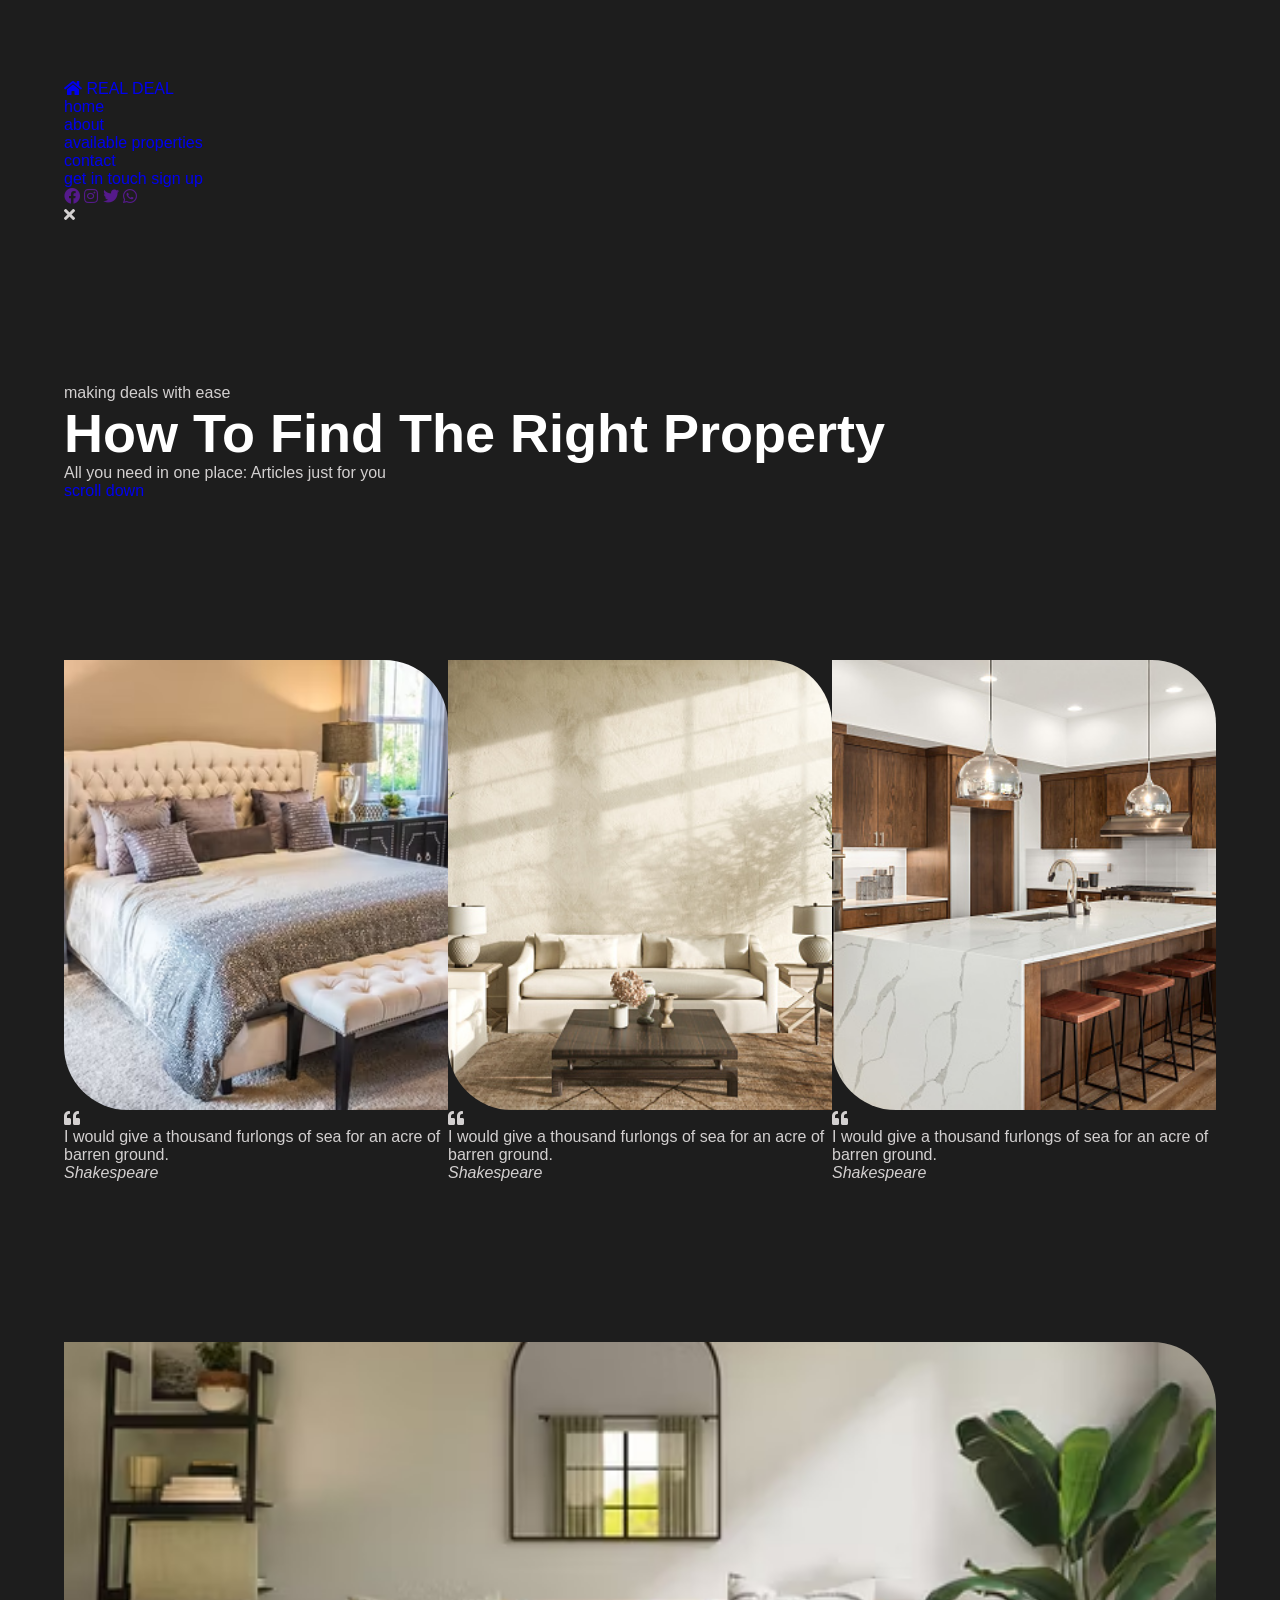
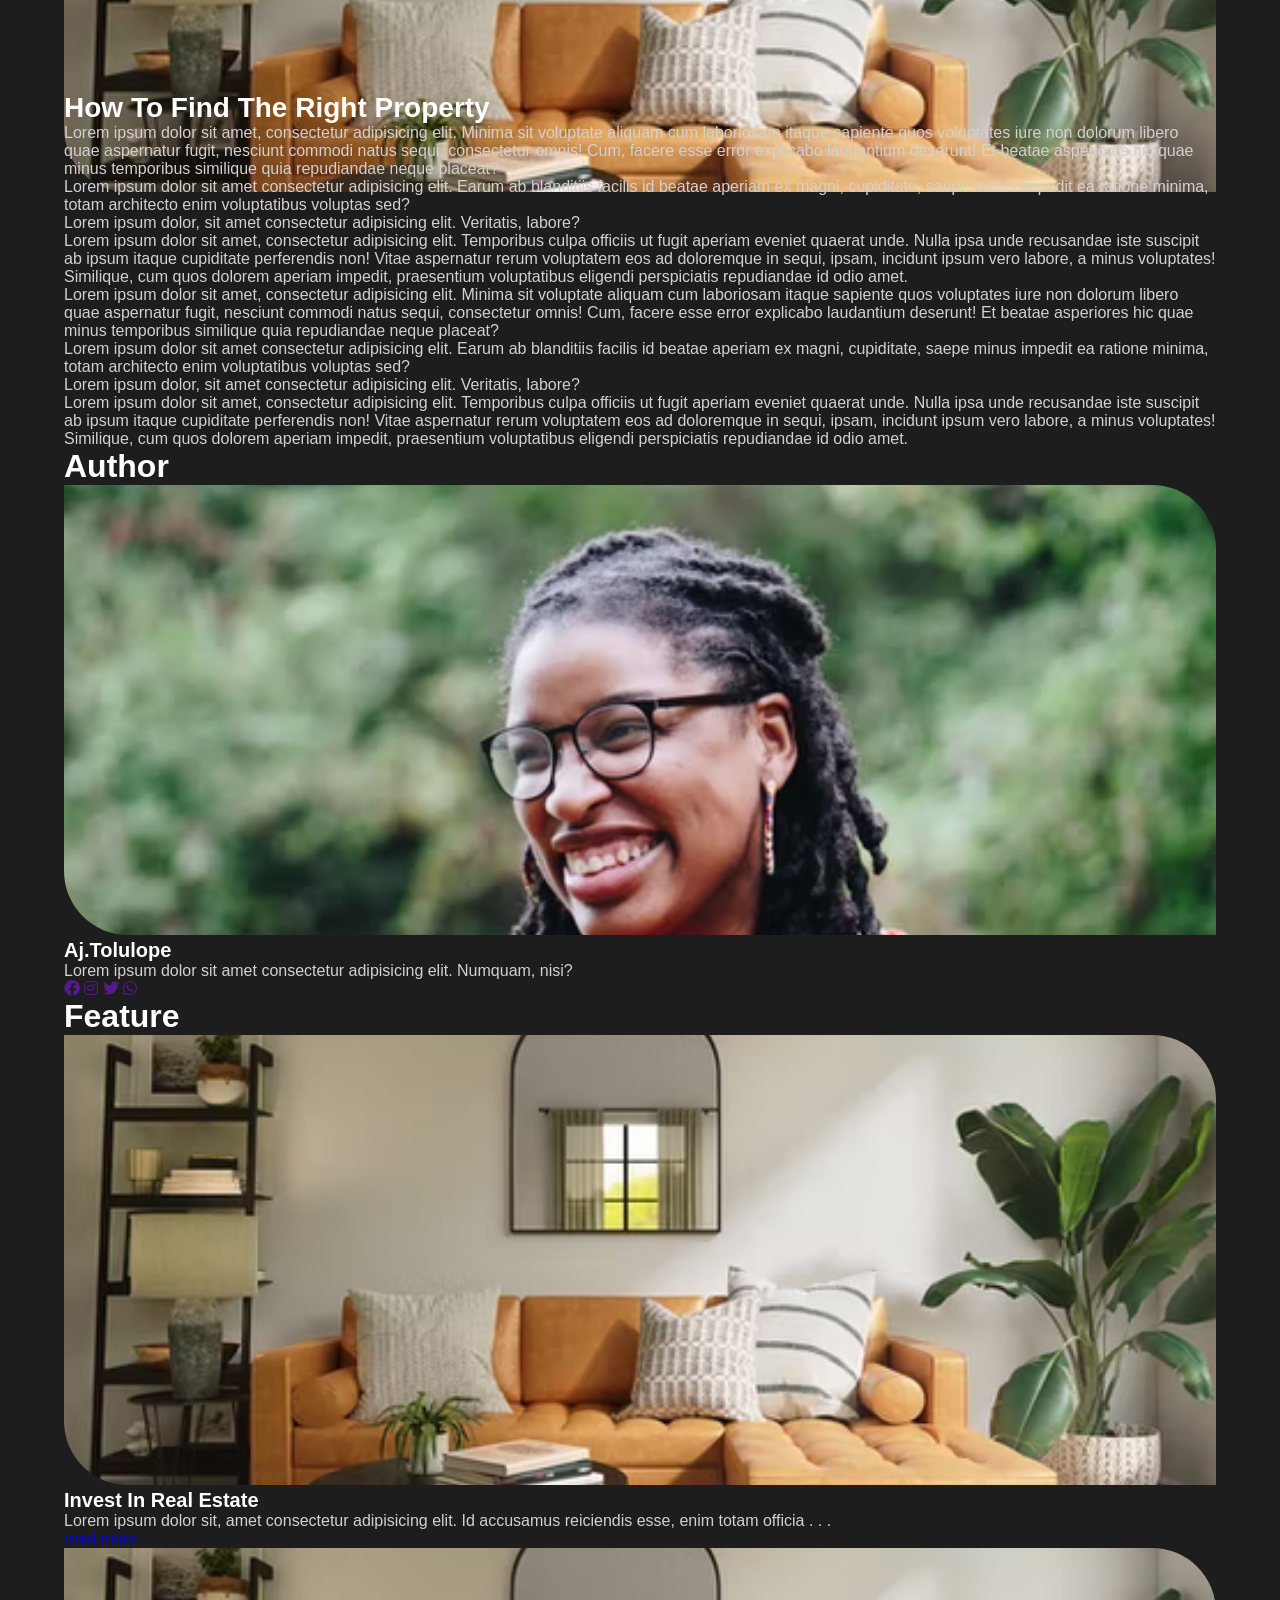
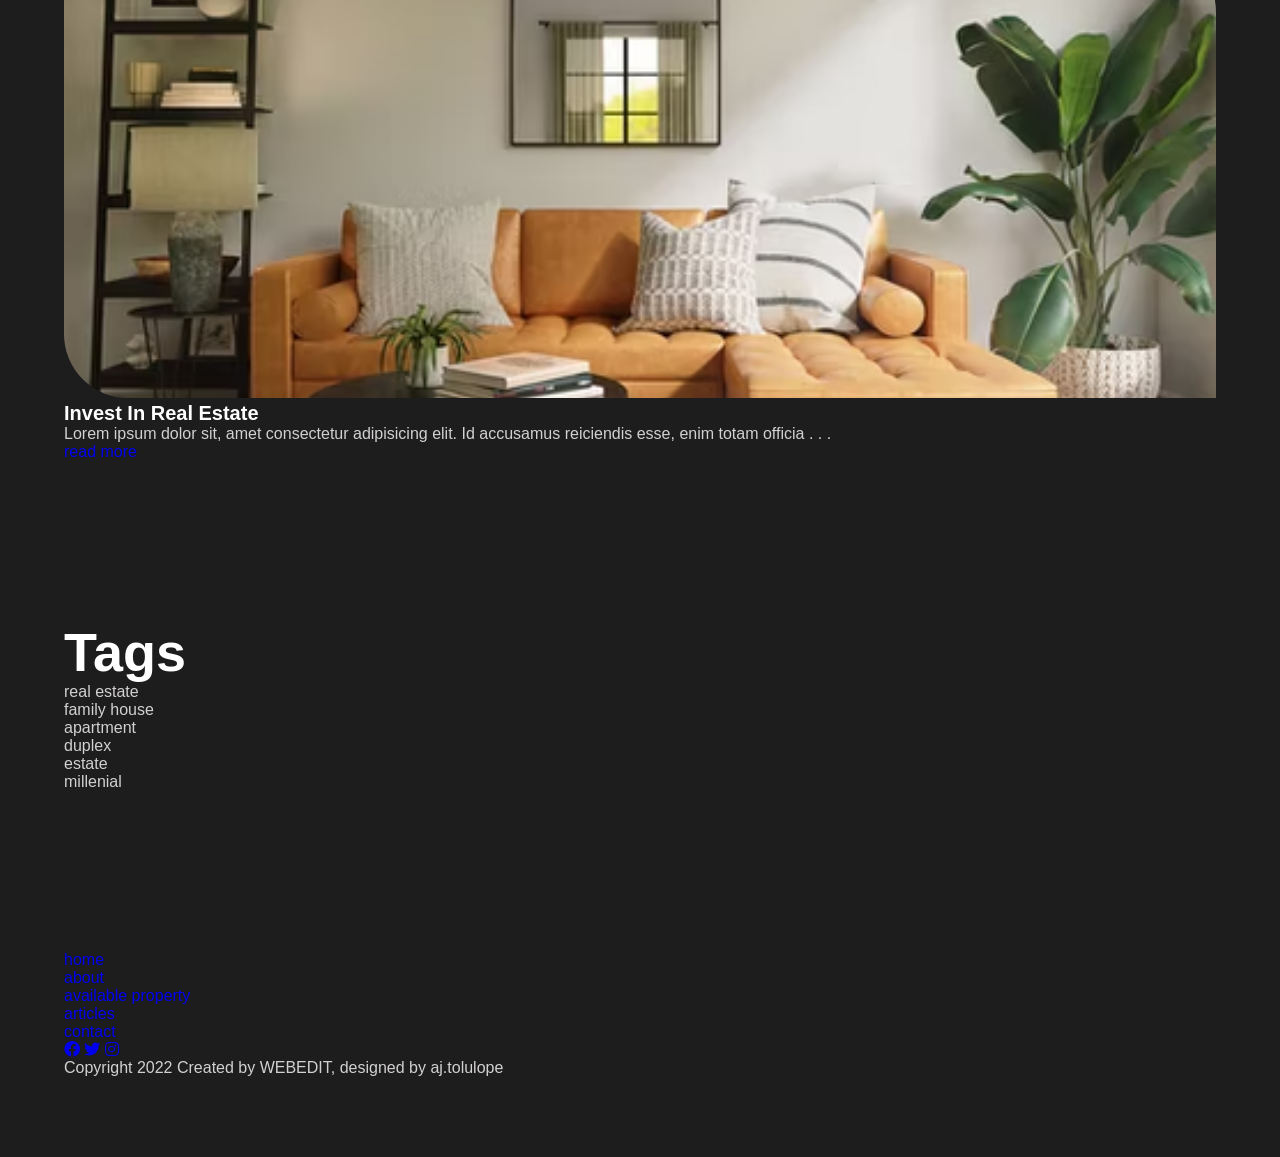
<file: articles/how-to-find-the-right-property.html>
<!DOCTYPE html>
<html lang="en">
<head>
    <meta charset="UTF-8">
    <meta http-equiv="X-UA-Compatible" content="IE=edge">
    <meta name="viewport" content="width=device-width, initial-scale=1.0">
    <meta name="description" content="All you need in one place: Articles just for you">
    <title>Real Estate: Real Deal</title>


    <link rel="stylesheet" href="../css/all.css">

    <!-- ========== Owl-Carousel ========== -->
    <link rel="stylesheet" href="../css/owl.carousel.min.css">
    <link rel="stylesheet" href="../css/owl.theme.default.min.css">
    <!-- ========================================= -->

    <link rel="stylesheet" href="../css/styles.css">
</head>
<body>

    <!-- ========================================= -->
    <!-- ========== header section open ========== -->
    <!-- ========================================= -->
    <section class="header">
        <div class="container">
            <div class="logo"><a href="./index.html"><i class="fas fa-home"></i> REAL <span>DEAL</span></a></div>

            <nav>
                <ul class="nav-links">
                    <li><a href="../index.html">home</a></li>
                    <li><a href="../service.html">about</a></li>
                    <li><a href="../property-listing.html">available properties</a></li>
                    <li><a href="../contact.html">contact</a></li>
                    <li class="cta">
                        <a href="#" class="btn">get in touch</a>
                        <a href="#" class="sign-up-btn btn-secondary">sign up</a>
                    </li>
                    <li class="socials">
                        <a href=""><i class="fab fa-facebook"></i></a>
                        <a href=""><i class="fab fa-instagram"></i></a>
                        <a href=""><i class="fab fa-twitter"></i></a>
                        <a href=""><i class="fab fa-whatsapp"></i></a>
                    </li>
                </ul>
            </nav>

            <div class="menu">
                <div class="bars">
                    <div></div>
                    <div></div>
                    <div></div>
                    <div></div>
                </div>

                <i class="fas fa-times"></i>
            </div>
        </div>
    </section>
    <!-- ========================================= -->
    <!-- ========== header section close ========= -->
    <!-- ========================================= -->






    <!-- ========================================= -->
    <!-- ========== hero section open ========== -->
    <!-- ========================================= -->
    <section class="hero-section">
        <div class="container">
            <div class="hero-content">
                <p class="sub-head">making deals with ease</p>
                <h1 class="headline">How to find the right property</h1>
                <p>All you need in one place: Articles just for you</p>
                <div class="cta">
                    <a href="#article" class="btn">scroll down</a>
                </div>
            </div>
        </div>
    </section>
    <!-- ========================================= -->
    <!-- ========== hero section close ========= -->
    <!-- ========================================= -->



    <!-- ========================================= -->
    <!-- ========== feature section open ========= -->
    <!-- ========================================= -->
    <section class="feature-section">
        <div class="container">
            <div class="features owl-theme owl-carousel">
                <div class="feature">
                    <img src="../assets/bed-8.png" alt="REAL DEAL IMAGE">
                    <i class="fas fa-quote-left"></i>
                    <p>I would give a thousand furlongs of sea for an acre of barren ground.</p>
                    <span><i>Shakespeare</i></span>
                </div>
                <div class="feature">
                    <img src="../assets/living-room-8.png" alt="REAL DEAL IMAGE">
                    <i class="fas fa-quote-left"></i>
                    <p>I would give a thousand furlongs of sea for an acre of barren ground.</p>
                    <span><i>Shakespeare</i></span>
                </div>
                <div class="feature">
                    <img src="../assets/kitchen-8.png" alt="REAL DEAL IMAGE">
                    <i class="fas fa-quote-left"></i>
                    <p>I would give a thousand furlongs of sea for an acre of barren ground.</p>
                    <span><i>Shakespeare</i></span>
                </div>
            </div>
        </div>
    </section>
    <!-- ========================================= -->
    <!-- ========== feature section close ========= -->
    <!-- ========================================= -->




    <!-- =============================================== -->
    <!-- ========== article section open ========= -->
    <!-- =============================================== -->
    <section class="article-section" id="article">
        <div class="container">
            <article>
                <div class="articles" style="grid-template-columns: 1fr;">
                    <div class="article">
                        <div class="image" style="height: 350px;">
                            <img src="../assets/living-room-1.png" alt="REAL DEAL IMG">
                        </div>
                        <div class="article-content">
                            <h3 class="heading">how to find the right property</h3>
                            <p>Lorem ipsum dolor sit amet, consectetur adipisicing elit. Minima sit voluptate aliquam cum laboriosam itaque sapiente quos
                                 voluptates iure non dolorum libero quae aspernatur fugit, nesciunt commodi natus sequi, consectetur omnis! Cum, facere esse 
                                 error explicabo laudantium deserunt! Et beatae asperiores hic quae minus temporibus similique quia repudiandae neque placeat?</p>
                            <p>Lorem ipsum dolor sit amet consectetur adipisicing elit. Earum ab blanditiis facilis id beatae aperiam ex magni, cupiditate, saepe 
                                minus impedit ea ratione minima, totam architecto enim voluptatibus voluptas sed?</p>
                            <p>Lorem ipsum dolor, sit amet consectetur adipisicing elit. Veritatis, labore?</p>
                            <p>Lorem ipsum dolor sit amet, consectetur adipisicing elit. Temporibus culpa officiis ut fugit aperiam eveniet quaerat unde. Nulla 
                                ipsa unde recusandae iste suscipit ab ipsum itaque cupiditate perferendis non! Vitae aspernatur rerum voluptatem eos ad doloremque 
                                in sequi, ipsam, incidunt ipsum vero labore, a minus voluptates! Similique, cum quos dolorem aperiam impedit, praesentium voluptatibus 
                                eligendi perspiciatis repudiandae id odio amet.</p>
                            <p>Lorem ipsum dolor sit amet, consectetur adipisicing elit. Minima sit voluptate aliquam cum laboriosam itaque sapiente quos
                                 voluptates iure non dolorum libero quae aspernatur fugit, nesciunt commodi natus sequi, consectetur omnis! Cum, facere esse 
                                 error explicabo laudantium deserunt! Et beatae asperiores hic quae minus temporibus similique quia repudiandae neque placeat?</p>
                            <p>Lorem ipsum dolor sit amet consectetur adipisicing elit. Earum ab blanditiis facilis id beatae aperiam ex magni, cupiditate, saepe 
                                minus impedit ea ratione minima, totam architecto enim voluptatibus voluptas sed?</p>
                            <p>Lorem ipsum dolor, sit amet consectetur adipisicing elit. Veritatis, labore?</p>
                            <p>Lorem ipsum dolor sit amet, consectetur adipisicing elit. Temporibus culpa officiis ut fugit aperiam eveniet quaerat unde. Nulla 
                                ipsa unde recusandae iste suscipit ab ipsum itaque cupiditate perferendis non! Vitae aspernatur rerum voluptatem eos ad doloremque 
                                in sequi, ipsam, incidunt ipsum vero labore, a minus voluptates! Similique, cum quos dolorem aperiam impedit, praesentium voluptatibus 
                                eligendi perspiciatis repudiandae id odio amet.</p>
                        </div>
                    </div>
                </div>
            </article>
            <aside>
                <div class="author">
                    <h2 class="heading">author</h2>
                    <div class="author-content">
                        <img src="../assets/person-2.png" alt="REAL DEAL IMG">
                        <h4 class="author-name">aj.tolulope</h4>
                        <p>Lorem ipsum dolor sit amet consectetur adipisicing elit. Numquam, nisi?</p>
                        <div class="socials">
                            <a href=""><i class="fab fa-facebook"></i></a>
                            <a href=""><i class="fab fa-instagram"></i></a>
                            <a href=""><i class="fab fa-twitter"></i></a>
                            <a href=""><i class="fab fa-whatsapp"></i></a>
                        </div>
                    </div>
                </div>
                <div class="features">
                    <h2 class="heading">feature</h2>
                    <div class="feature">
                        <div class="image">
                            <a href="#"><img src="../assets/living-room-1.png" alt="REAL DEAL IMG"></a>
                        </div>
                        <div class="feature-content">
                            <h4 class="heading">invest in real estate</h4>
                            <p>Lorem ipsum dolor sit, amet consectetur adipisicing elit. Id accusamus reiciendis esse, enim totam officia . . .</p>
                            <div class="btn"><a href="#">read more</a></div>
                        </div>
                    </div>
                    <div class="feature">
                        <div class="image">
                            <a href="#"><img src="../assets/living-room-1.png" alt="REAL DEAL IMG"></a>
                        </div>
                        <div class="feature-content">
                            <h4 class="heading">invest in real estate</h4>
                            <p>Lorem ipsum dolor sit, amet consectetur adipisicing elit. Id accusamus reiciendis esse, enim totam officia . . .</p>
                            <div class="btn"><a href="#">read more</a></div>
                        </div>
                    </div>
                </div>

            </aside>
        </div>
    </section>
    <!-- =============================================== -->
    <!-- ========== article section open ========= -->
    <!-- =============================================== -->




    <!-- =============================================== -->
    <!-- ========== tags section open ========= -->
    <!-- =============================================== -->
    <section class="tag-section">
        <div class="container">
            <h1 class="heading">tags</h1>
            <div class="tags">
                <div class="tag">real estate</div>
                <div class="tag">family house</div>
                <div class="tag">apartment</div>
                <div class="tag">duplex</div>
                <div class="tag">estate</div>
                <div class="tag">millenial</div>
            </div>
        </div>
    </section>
    <!-- =============================================== -->
    <!-- ========== tags section close ========= -->
    <!-- =============================================== -->





    <!-- =============================================== -->
    <!-- ============= footer section open ============ -->
    <!-- =============================================== -->
    <section class="footer-section">
        <div class="container">
            <div class="quick-links">
                <li><a href="../index.html">home</a></li>
                <li><a href="../service.html">about</a></li>
                <li><a href="../property-listing.html">available property</a></li>
                <li><a href="../articles.html">articles</a></li>
                <li><a href="../contact.html">contact</a></li>
                <li class="social-links">
                    <a href="#"><i class="fab fa-facebook"></i></a>
                    <a href="#"><i class="fab fa-twitter"></i></a>
                    <a href="#"><i class="fab fa-instagram"></i></a>
                </li>
            </div>
            <div class="copyright">
                <p>Copyright 2022 Created by WEBEDIT, designed by aj.tolulope</p>
            </div>
        </div>
    </section>
    <!-- =============================================== -->
    <!-- ============= footer section close ============ -->
    <!-- =============================================== -->





    <!-- Jquery Library file -->
    <script src="../js/Jquery3.4.1.min.js"></script>

    <!-- --------- Owl-Carousel js ----------------- -->
    <script src="../js/owl.carousel.min.js"></script>

    <script src="../js/main.js"></script>
</body>
</html>
</file>
<file: css/styles.css>
* {
  margin: 0;
  padding: 0;
  box-sizing: border-box;
  list-style-type: none;
  text-decoration: none;
}

:root {
  --primary-color: #ddef69;
  --secondary-color: #5639a7;
  --font-color: #d3d0d0;
  --font-w-color: #fff;
  --bg-color: #1d1d1d;
  --spacing: 1.5rem;
  --s1: 1rem;
  --s2: 2rem;
  --s3: 3rem;
  --s4: 4rem;
  --transition: all 0.4s ease;
  --border: 1px solid var(--font-color);
}

body {
  background-color: var(--bg-color);
  color: var(--font-color);
  font-family: "Segoe UI", Tahoma, Geneva, Verdana, sans-serif;
}

h1,
h2,
h3,
h4 {
  text-transform: capitalize;
  color: var(--font-w-color);
}

h1 {
  font-size: 54px;
}

h2 {
  font-size: 32px;
}

h3 {
  font-size: 28px;
}

h4 {
  font-size: 20px;
}

p {
  color: var(--font-color);
}

section {
  padding-block: 5rem;
}

.container {
  width: 90%;
  margin: 0 auto;
}

img {
  width: 100%;
  height: 450px;
  -o-object-fit: cover;
     object-fit: cover;
  border-top-right-radius: 64px;
  border-bottom-left-radius: 64px;
}

header {
  border-bottom: var(--border);
}
header .container {
  display: flex;
  align-items: center;
  justify-content: space-between;
  padding-block: var(--spacing);
}
header .container ul {
  display: flex;
  align-items: center;
  gap: calc(0.5 * var(--s1));
  list-style: none;
}
header .container ul li {
  text-transform: capitalize;
  cursor: pointer;
}
header .container ul li:hover {
  color: var(--font-w-color);
}

section.hero {
  text-align: center;
}
section.hero .container > span {
  display: flex;
  align-items: center;
  justify-content: center;
  gap: var(--spacing);
}
section.hero .container h1 {
  margin: var(--spacing) 0 3rem;
}
section.hero .container h1 span {
  color: var(--primary-color);
}
section.hero .container p {
  width: 40%;
  margin: 0 auto;
}
section.hero .container .hero-img {
  margin-top: 3rem;
  position: relative;
}
section.hero .container .hero-img img {
  border: 3px solid var(--font-color);
}
section.hero .container .hero-img::after, section.hero .container .hero-img::before {
  position: absolute;
  content: "";
  border-radius: 100%;
  z-index: 1;
}
section.hero .container .hero-img::after {
  top: -40px;
  left: 75%;
  width: 100px;
  height: 100px;
  border: 5px solid var(--primary-color);
  background-color: transparent;
}
section.hero .container .hero-img::before {
  top: 75%;
  left: -30px;
  width: 60px;
  height: 60px;
  background-color: var(--primary-color);
}
section.hero .container .hero-img .dots {
  position: absolute;
  top: -50px;
  left: -60px;
  display: grid;
  grid-template-columns: repeat(5, 1fr);
  gap: 1.3rem;
  z-index: -1;
}
section.hero .container .hero-img .dots div {
  width: 20px;
  height: 20px;
  border-radius: 100%;
  background-color: var(--font-color);
}

section.about .container {
  display: grid;
  grid-template-columns: 1fr 1fr;
  gap: var(--s4);
}
section.about .container h2,
section.about .container h3 {
  margin-block: var(--spacing);
}
section.about .container .number {
  font-size: 82px;
}
section.about .container .about-img {
  margin-top: var(--s2);
}
section.about .container .box {
  display: grid;
  grid-template-columns: 1fr 1fr;
  gap: var(--spacing);
  margin-top: var(--s3);
  color: var(--font-w-color);
}
section.about .container .box > div {
  border: var(--border);
  padding: var(--s1);
}
section.about .container .box > div a {
  color: var(--font-w-color);
  margin-top: 3rem;
  display: inline-block;
}
section.about .container .box > div a i {
  margin-left: var(--s1);
  transition: all 0.3s ease-in;
}
section.about .container .box > div a:hover {
  text-decoration: underline;
}
section.about .container .box > div a:hover i {
  margin-left: var(--spacing);
}
section.about .container .box > div.box-p {
  background-color: var(--secondary-color);
}
section.about .container.second {
  display: grid;
  grid-template-columns: 1fr 1fr;
  align-items: center;
  gap: var(--s4);
  margin-top: 8rem;
}
section.about .container.second .right img {
  height: 250px;
  width: 100%;
  -o-object-fit: cover;
     object-fit: cover;
}
section.about .container.third {
  display: grid;
  grid-template-columns: 1fr 1fr;
  gap: var(--s4);
  margin-top: 8rem;
}
section.about .container.third .right .cta {
  margin-top: var(--spacing);
}
section.about .container.third .right .cta a {
  color: var(--font-color);
  align-items: center;
}
section.about .container.third .right .cta a i {
  margin-left: var(--s1);
  transition: all 0.4s ease;
}
section.about .container.third .right .cta a:hover {
  text-decoration: underline;
  color: var(--font-w-color);
}
section.about .container.third .right .cta a:hover i {
  margin-left: var(--spacing);
}

section.cta {
  background-color: var(--secondary-color);
}
section.cta h2 {
  display: flex;
  align-items: center;
  justify-content: space-between;
}
section.cta h2 .cb {
  display: grid;
  place-content: center;
  width: 80px;
  height: 80px;
  border: var(--border);
  border-radius: 100%;
  cursor: pointer;
}
section.cta h2 .cb i {
  transition: var(--transition);
}
section.cta h2 .cb:hover i {
  transform: rotate(-90deg);
}

footer .container {
  display: grid;
  grid-template-columns: 1fr 1fr;
  gap: var(--s4);
}
footer .container section.contact h3 {
  margin-bottom: var(--spacing);
}
footer .container section.contact .contact-cta {
  margin-top: var(--s3);
  border-left: var(--border);
  border-bottom: var(--border);
  padding: var(--spacing);
  display: flex;
  align-items: center;
  justify-content: space-between;
}
footer .container section.contact .contact-cta span {
  font-size: 18px;
  text-transform: capitalize;
  color: var(--font-w-color);
}
footer .container section.mc {
  display: grid;
  grid-template-columns: 1fr 1fr;
  gap: var(--spacing);
}
footer .container section.mc h4,
footer .container section.mc p {
  margin-bottom: var(--spacing);
}
footer .container section.mc li {
  margin-bottom: calc(0.2 * var(--spacing));
  text-transform: capitalize;
  cursor: pointer;
}
footer .container section.mc li:first-child {
  color: var(--primary-color);
}
footer .container section.mc li:hover {
  color: var(--font-w-color);
}
footer .container section.mc .address i {
  margin-right: var(--spacing);
}
footer .copyright {
  margin-block: var(--spacing);
  border-top: var(--border);
  padding-top: var(--spacing);
  text-align: center;
}

@media screen and (max-width: 458px) {
  h1 {
    font-size: 34px;
  }
  h2 {
    font-size: 24px;
  }
  h3 {
    font-size: 20px;
  }
  h4 {
    font-size: 16px;
  }
  img {
    height: 250px;
  }
  section.hero .container p {
    width: 100%;
  }
  section.about .container {
    grid-template-columns: 1fr;
  }
  section.about .container.second, section.about .container.third {
    grid-template-columns: 1fr;
  }
}/*# sourceMappingURL=styles.css.map */
</file>
